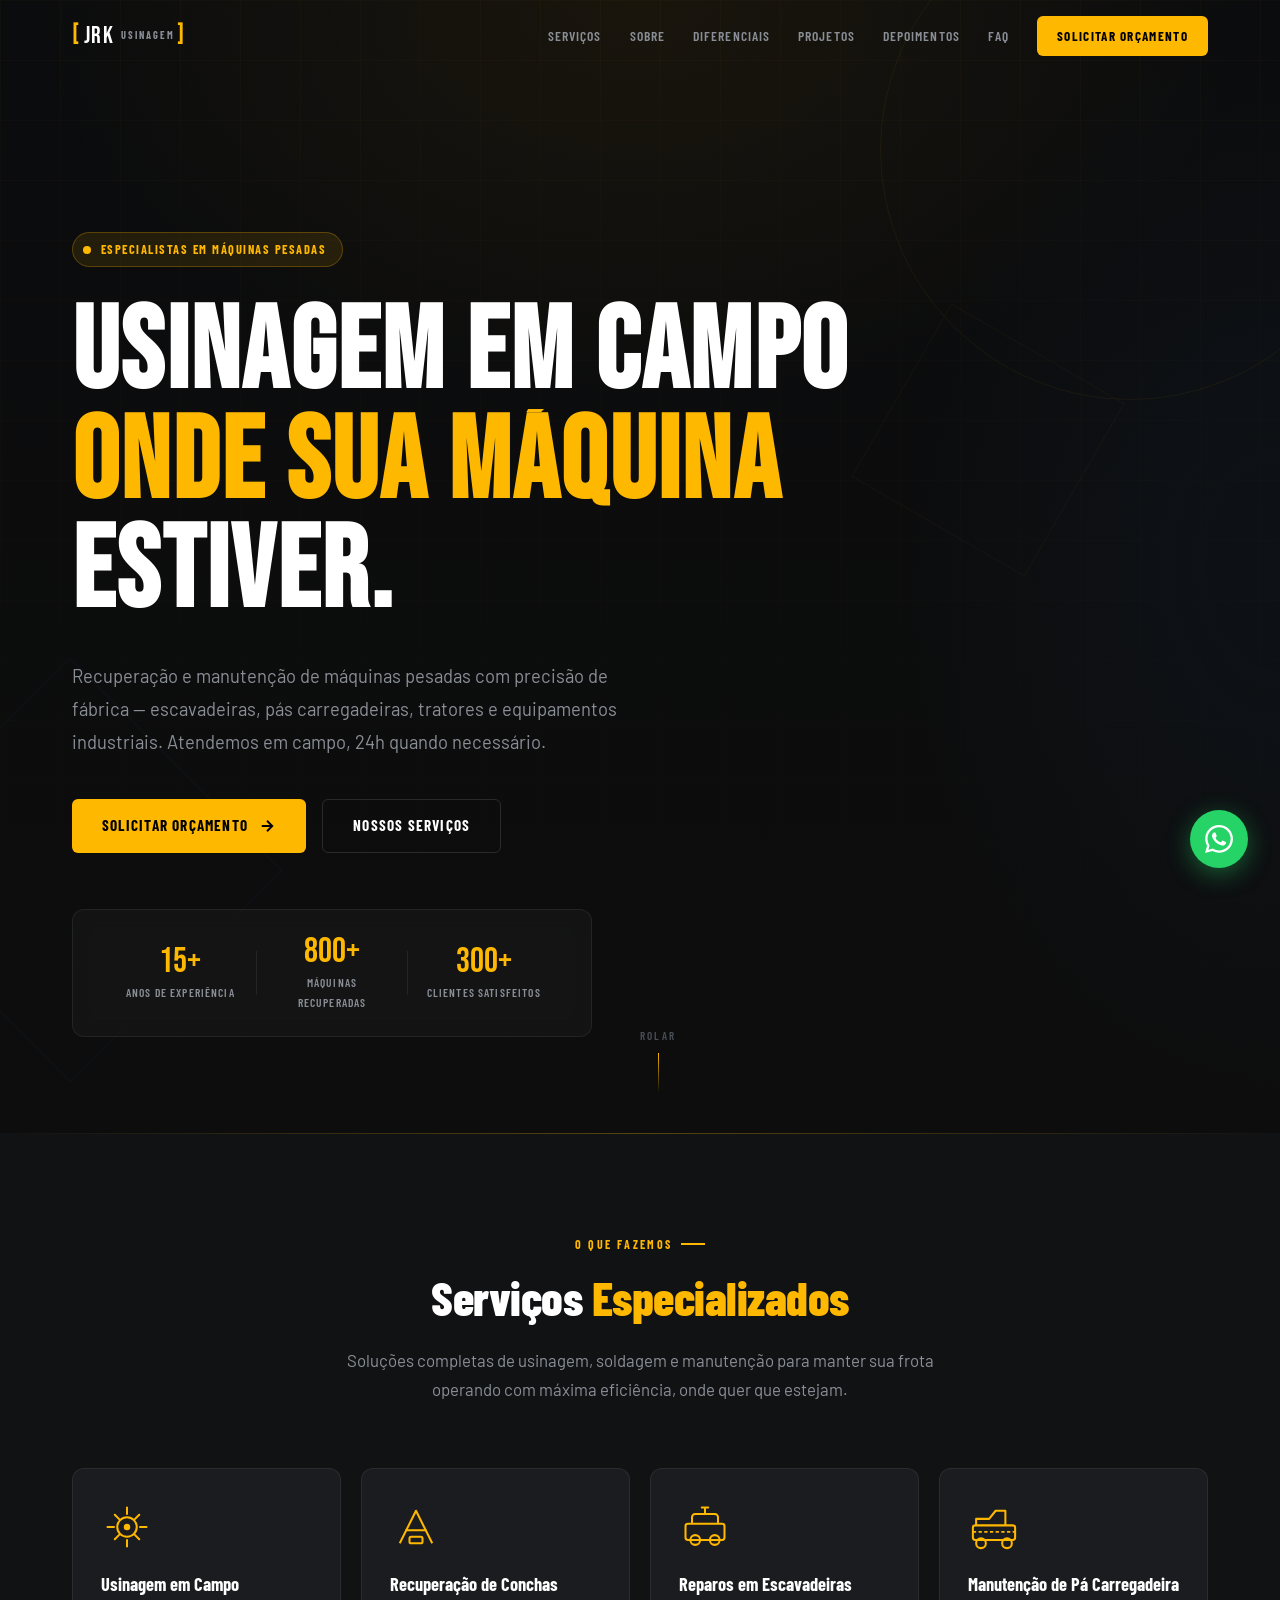
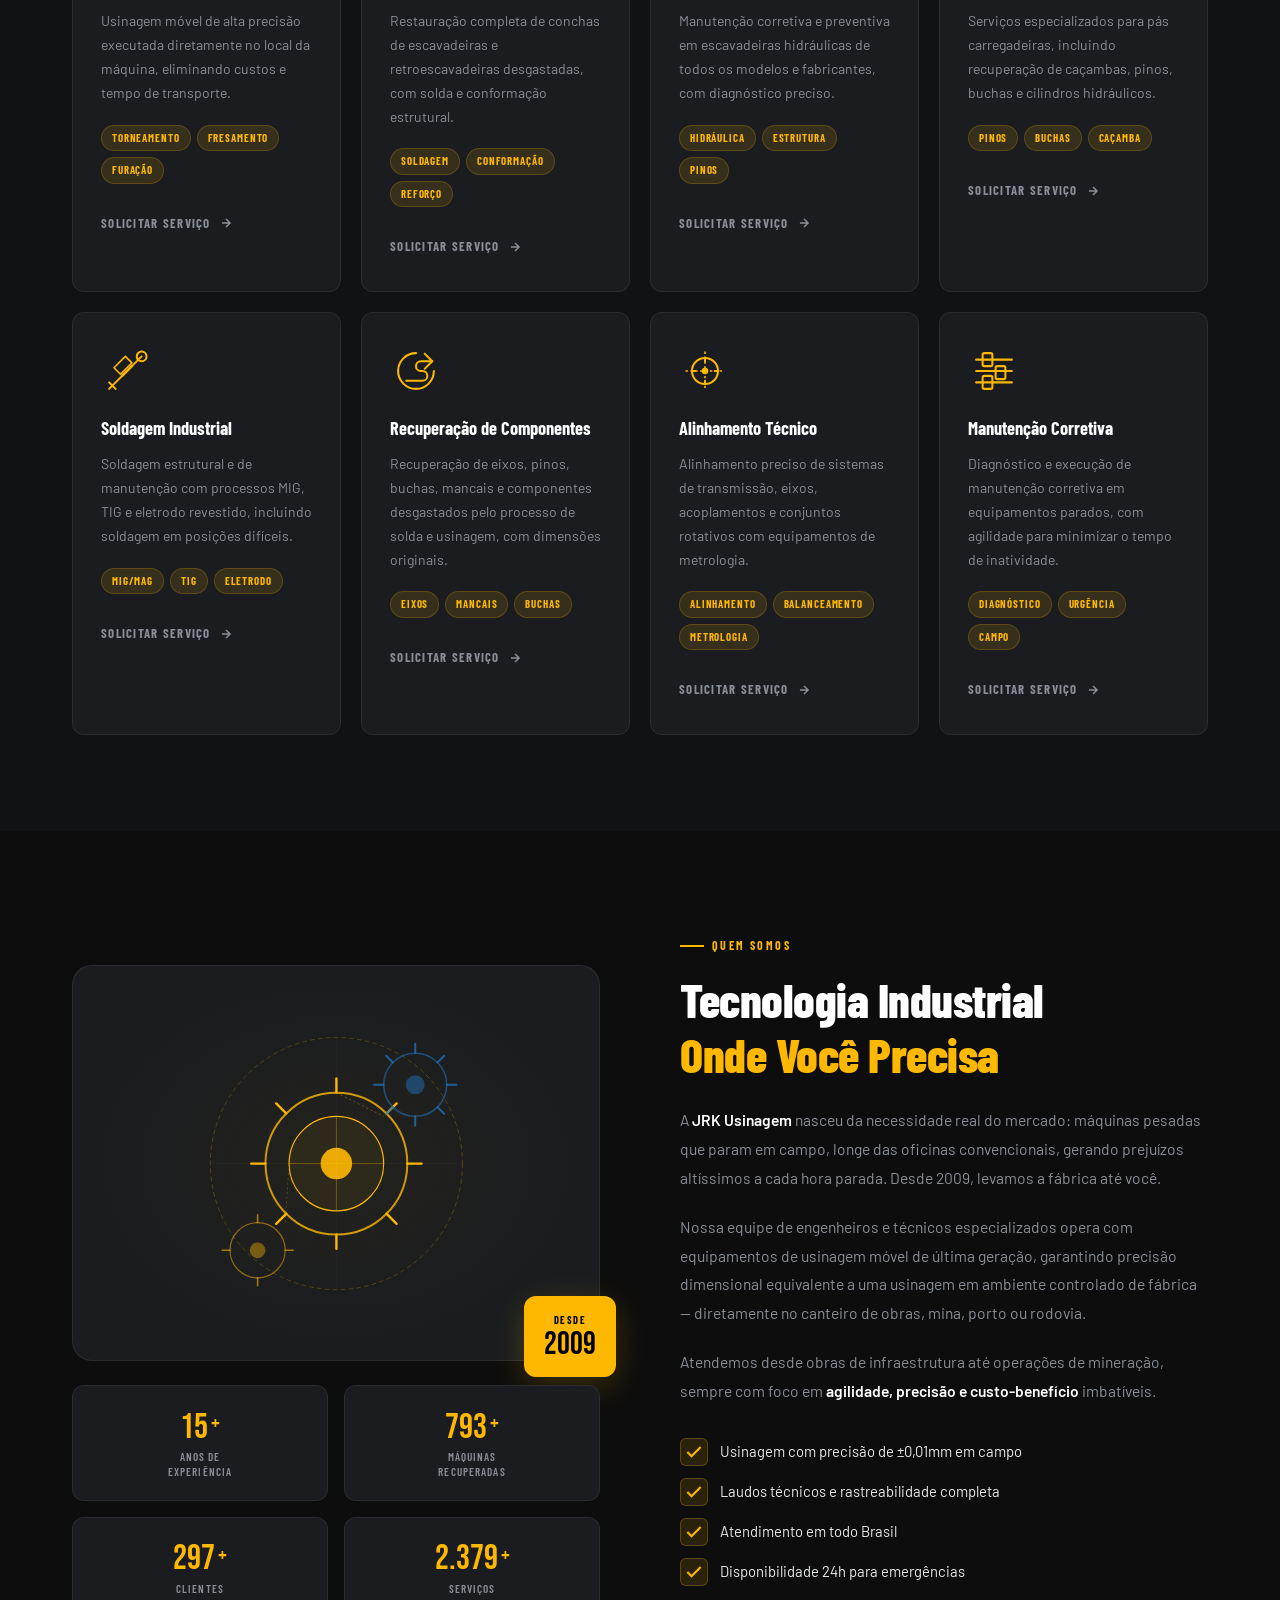
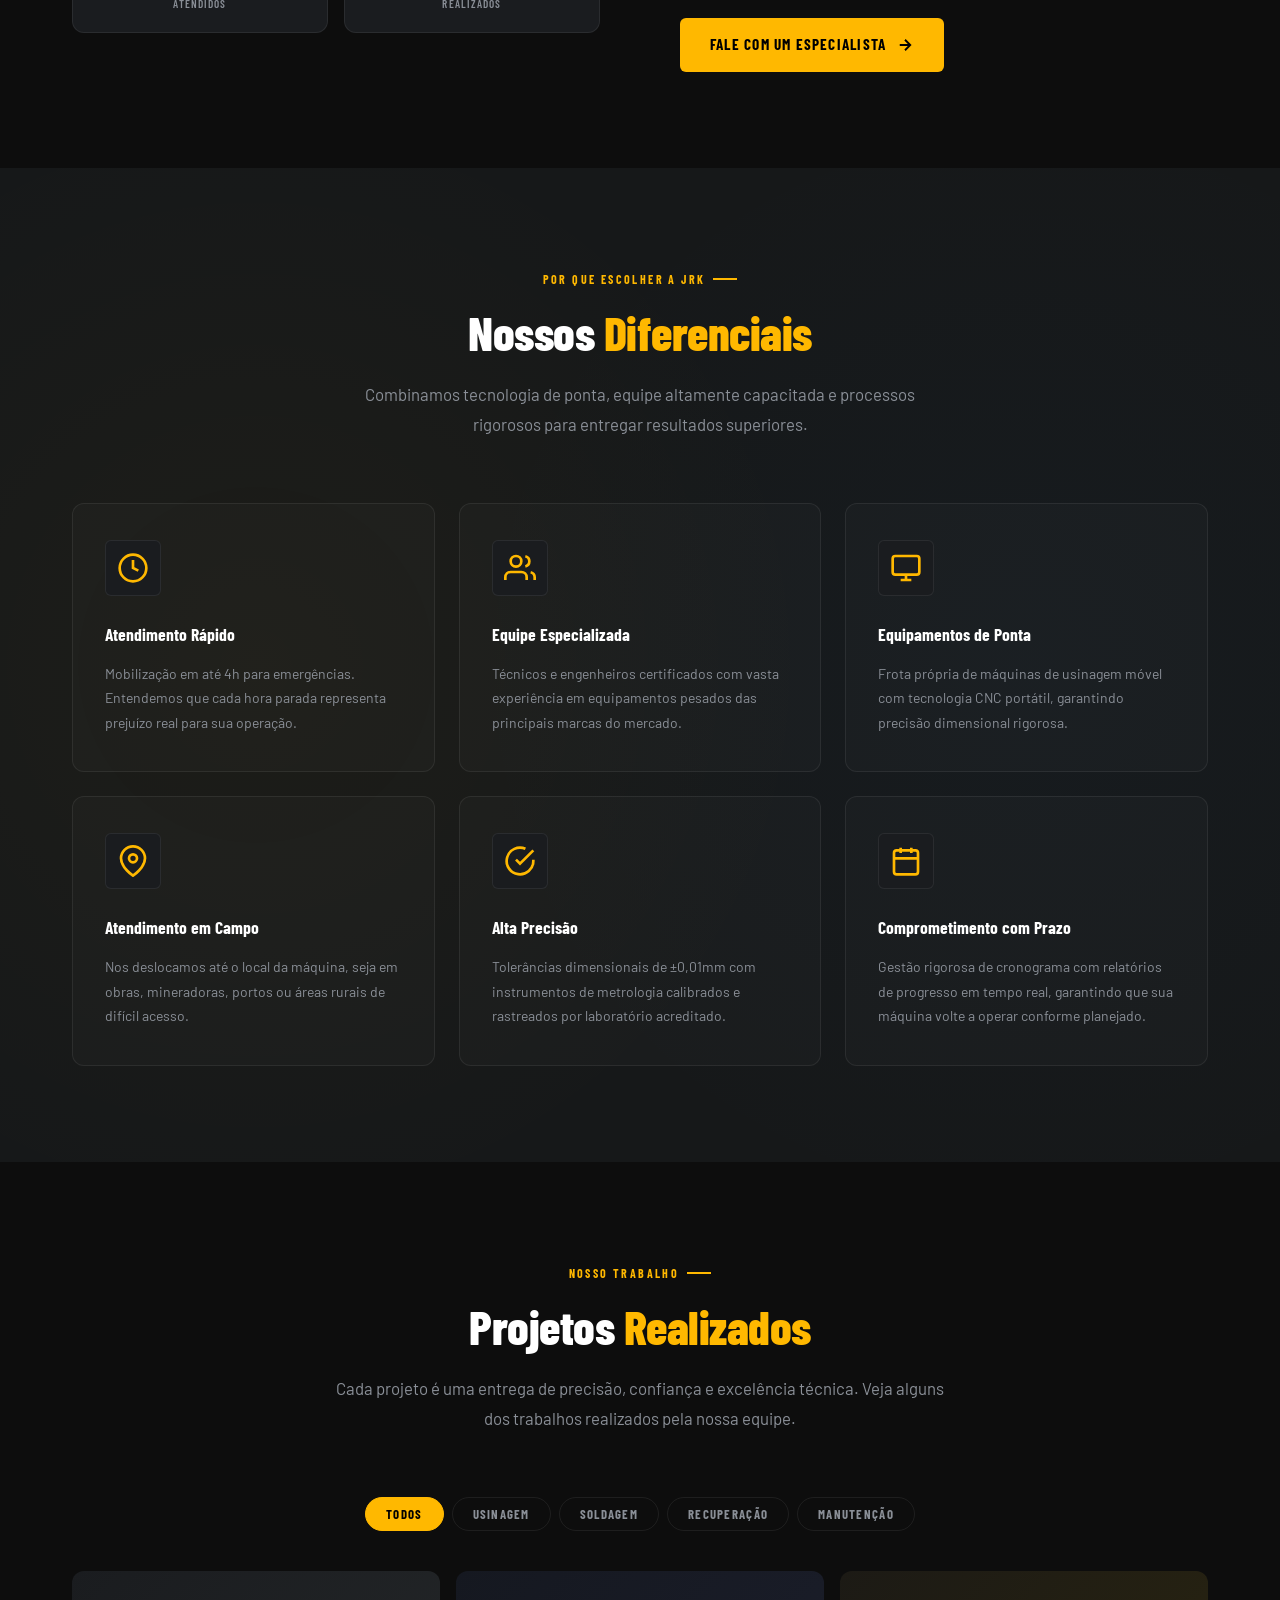
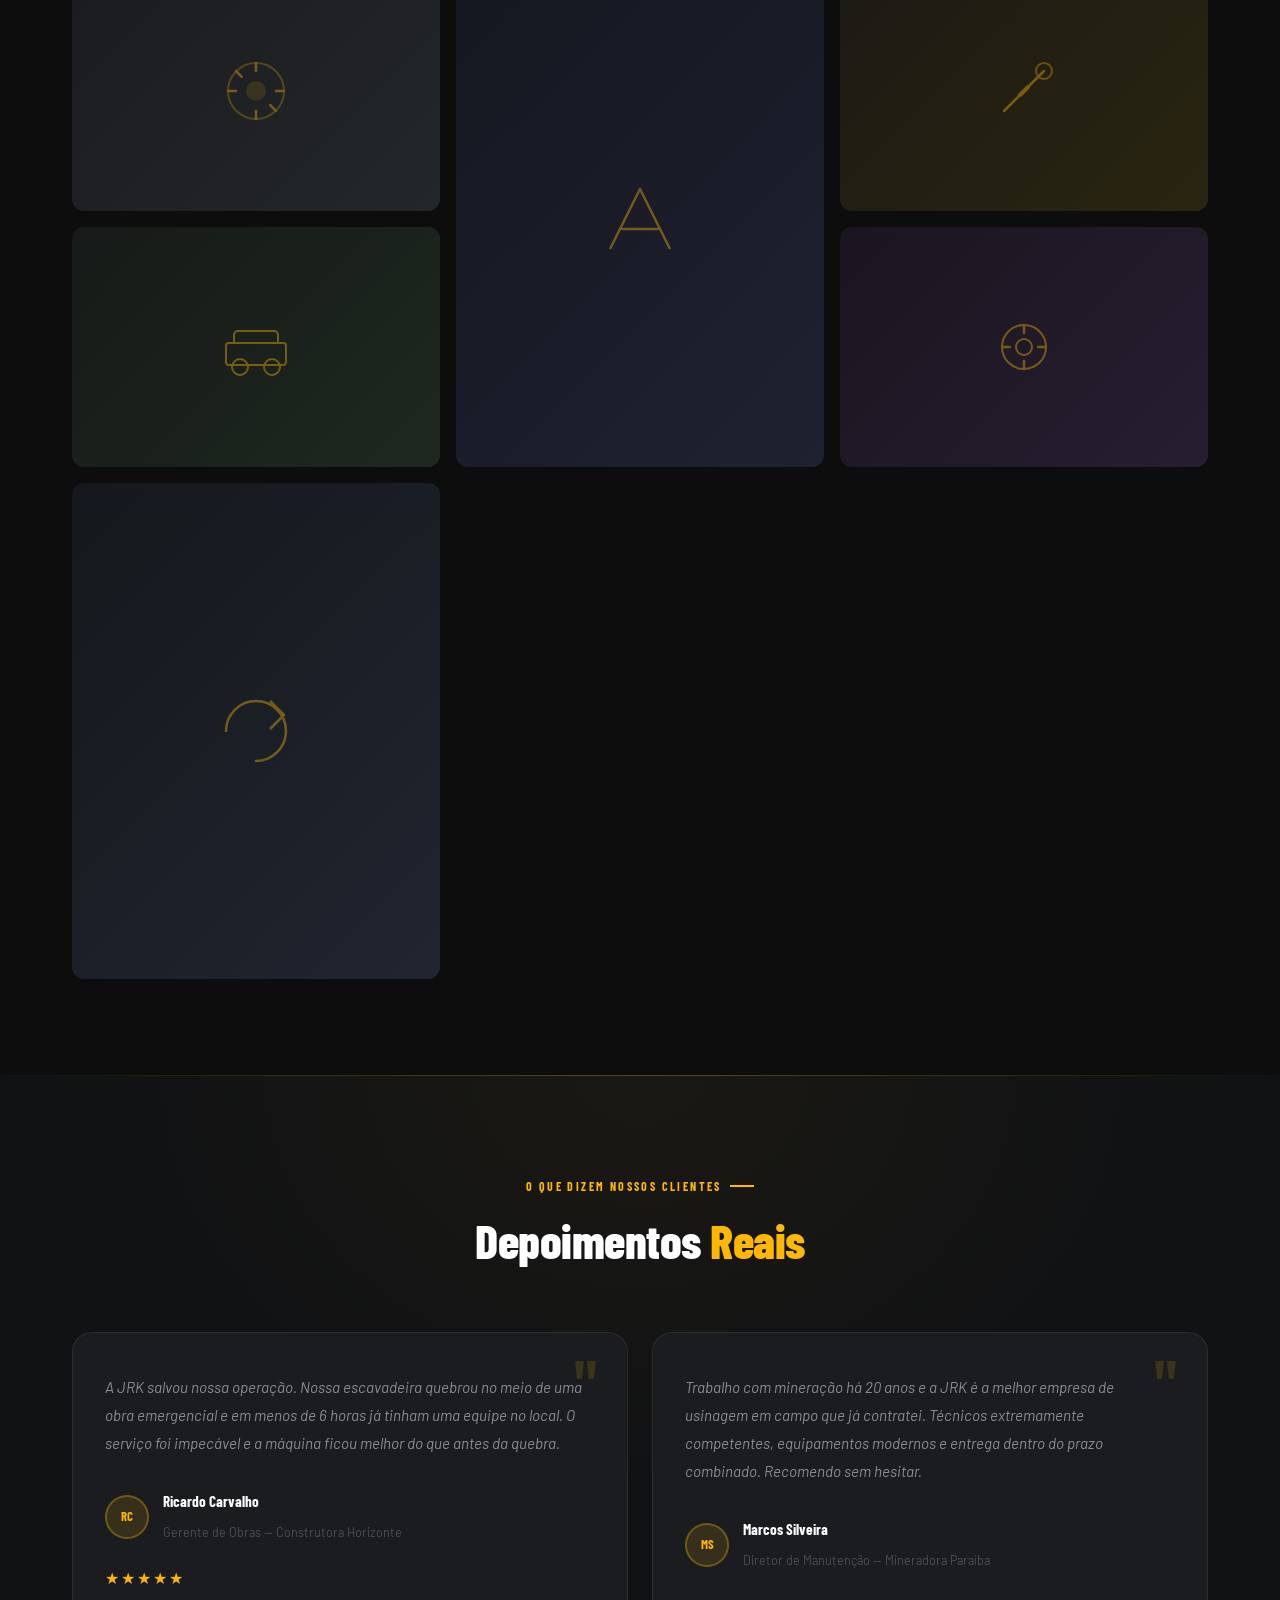
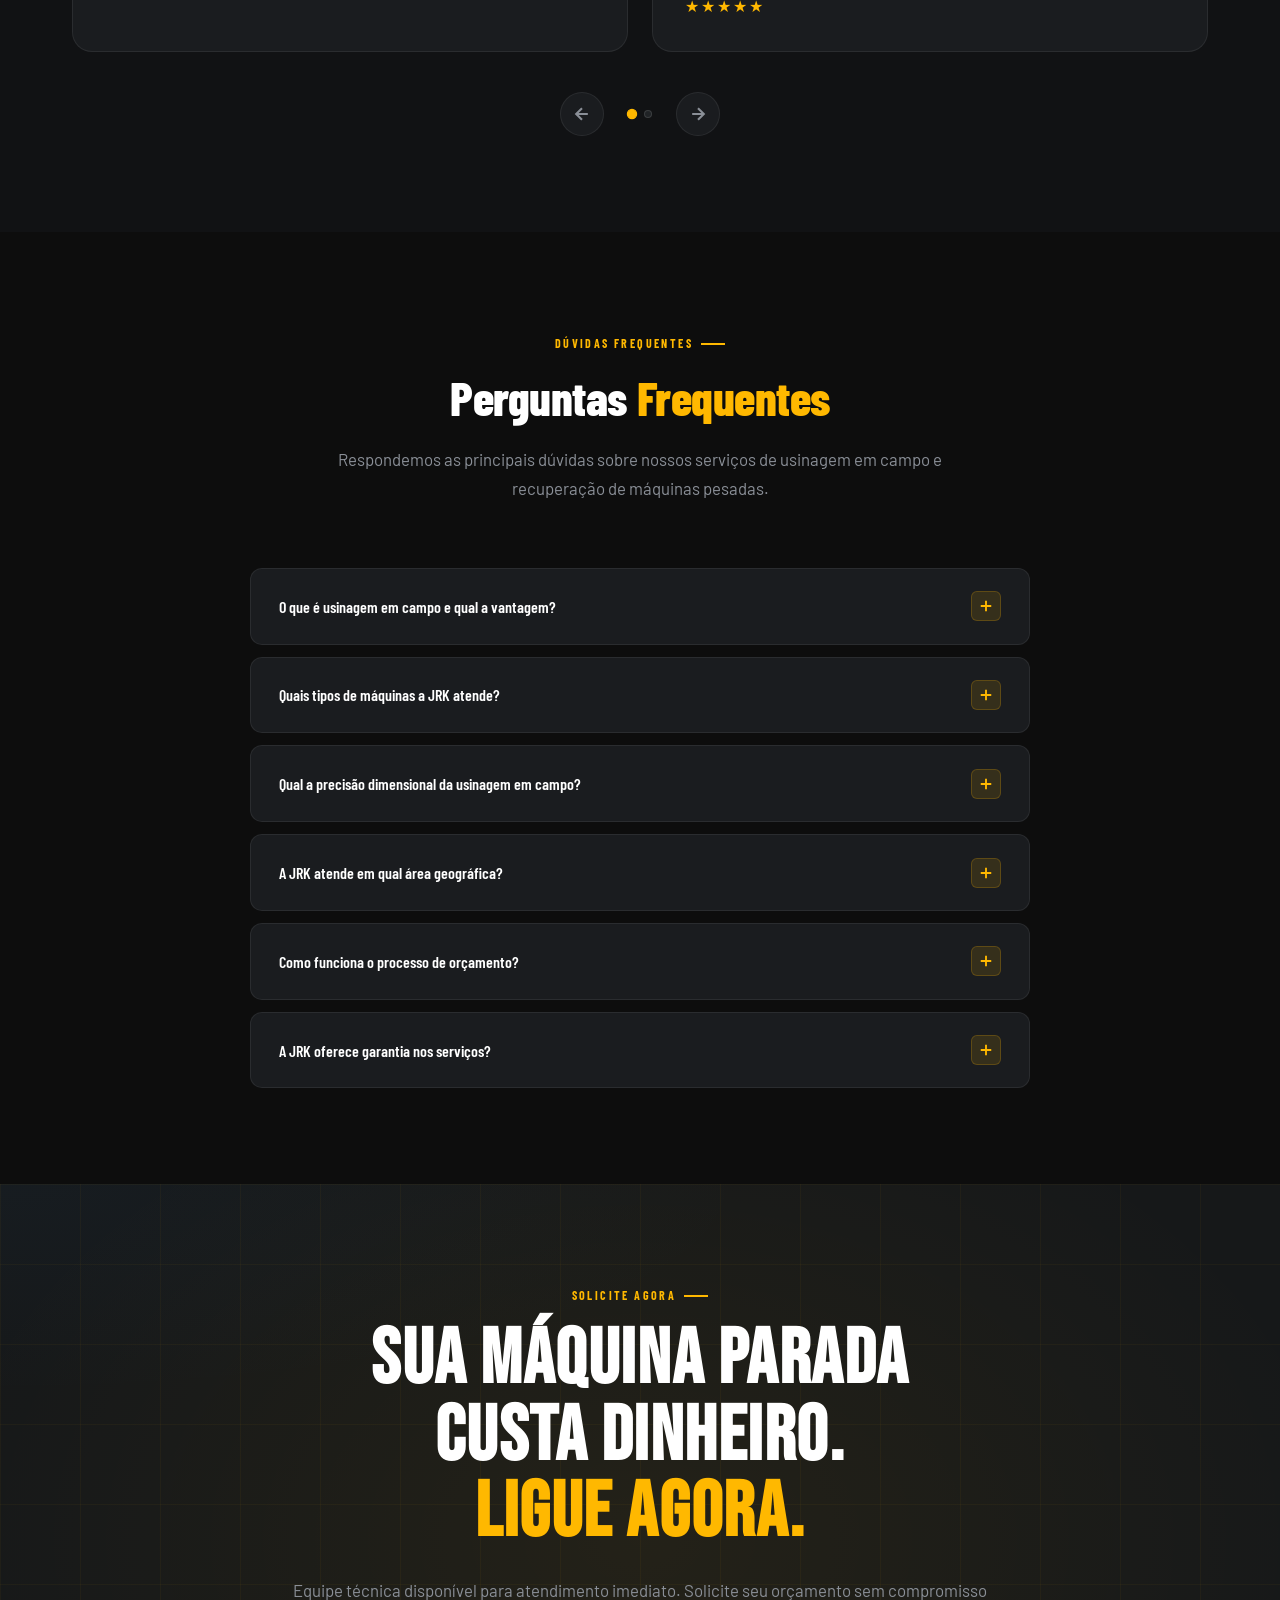
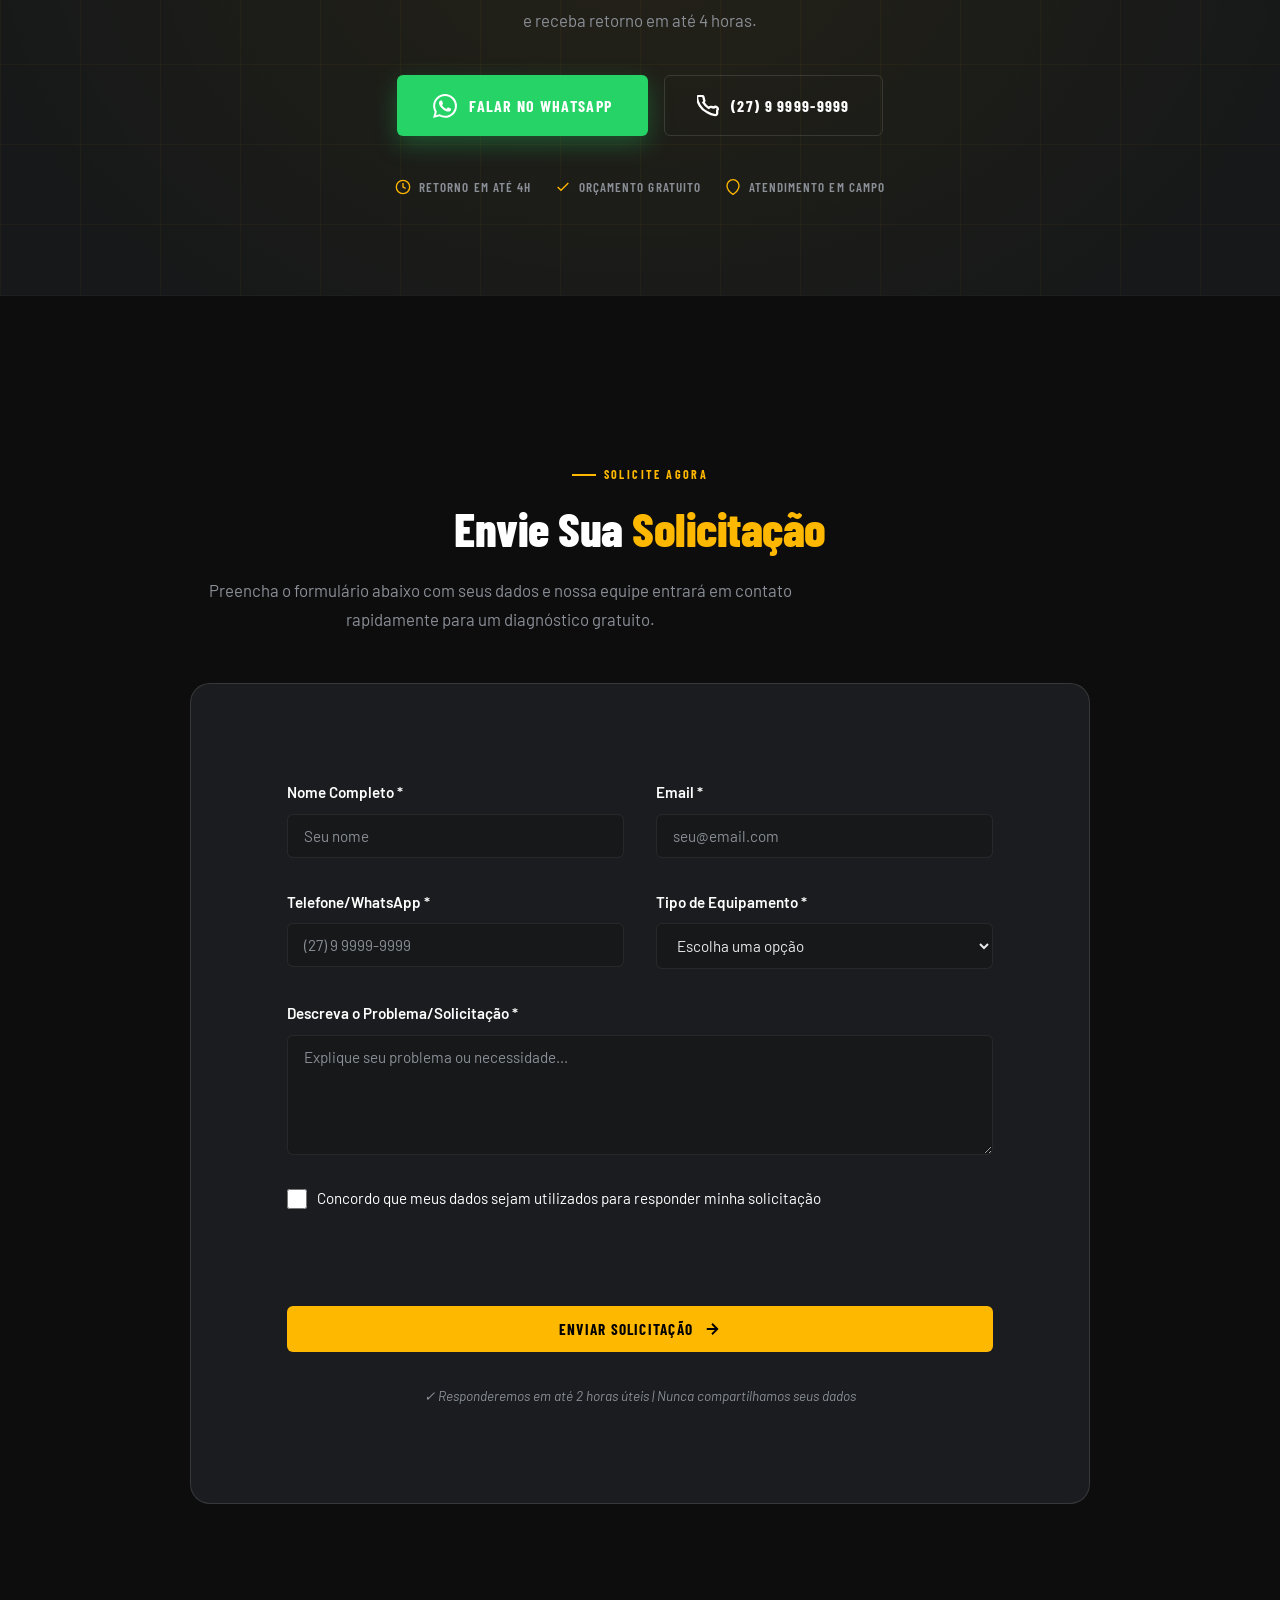
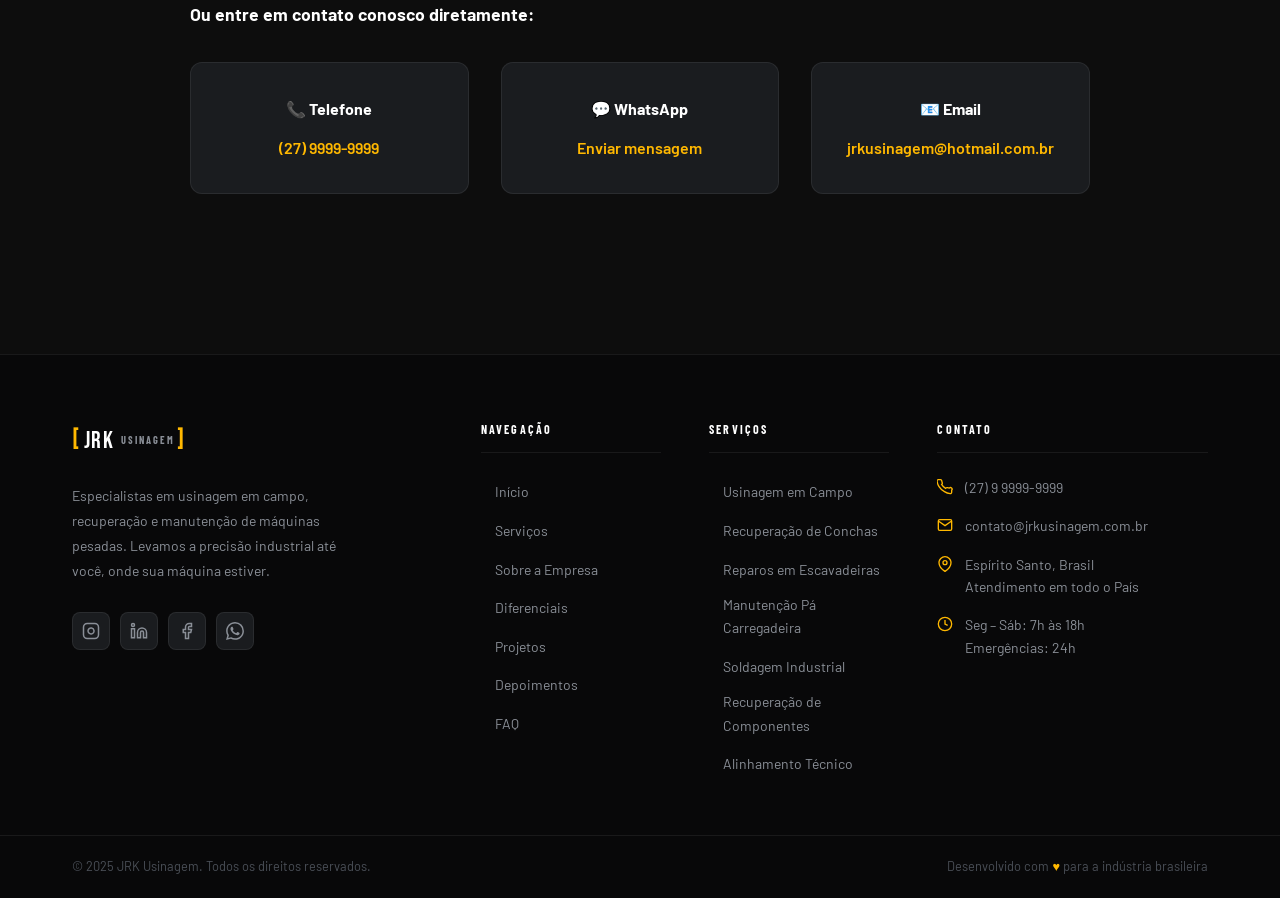
<file: index.html>
<!doctype html>
<html lang="pt-BR">
  <head>
    <meta charset="UTF-8" />
    <meta name="viewport" content="width=device-width, initial-scale=1.0" />
    <meta
      name="description"
      content="JRK Usinagem — Especialistas em usinagem em campo, manutenção e recuperação de máquinas pesadas. Atendimento técnico de alta precisão onde sua máquina estiver."
    />
    <meta
      name="keywords"
      content="usinagem em campo, recuperação de máquinas pesadas, manutenção escavadeira, soldagem industrial, pá carregadeira, usinagem móvel"
    />
    <title>
      JRK Usinagem - Usinagem em Campo & Recuperação de Máquinas Pesadas
    </title>
    <meta
      name="description"
      content="JRK Usinagem — Especialistas em usinagem em campo, manutenção e recuperação de máquinas pesadas. Atendimento técnico de alta precisão onde sua máquina estiver."
    />
    <meta
      name="keywords"
      content="usinagem em campo, recuperação de máquinas pesadas, manutenção escavadeira, soldagem industrial, pá carregadeira, usinagem móvel"
    />
    <meta name="theme-color" content="#FFB800" />
    <meta name="author" content="JRK Usinagem" />

    <!-- Open Graph para compartilhamento social -->
    <meta
      property="og:title"
      content="JRK Usinagem - Usinagem em Campo & Recuperação de Máquinas Pesadas"
    />
    <meta
      property="og:description"
      content="Especialistas em usinagem em campo com precisão de fábrica. 15+ anos de experiência, 800+ máquinas recuperadas."
    />
    <meta property="og:type" content="website" />
    <meta property="og:url" content="https://jrkusinagem.com.br" />
    <meta
      property="og:image"
      content="https://jrkusinagem.com.br/og-image.png"
    />
    <meta name="twitter:card" content="summary_large_image" />
    <meta name="twitter:title" content="JRK Usinagem" />
    <meta
      name="twitter:description"
      content="Usinagem em campo com precisão de fábrica. Atendemos em campo, 24h quando necessário."
    />
    <meta
      name="twitter:image"
      content="https://jrkusinagem.com.br/og-image.png"
    />

    <!-- Google Analytics 4 -->
    <script
      async
      src="https://www.googletagmanager.com/gtag/js?id=G-XXXXXXXXXX"
    ></script>
    <script>
      window.dataLayer = window.dataLayer || [];
      function gtag() {
        dataLayer.push(arguments);
      }
      gtag("consent", "default", {
        analytics_storage: "denied",
      });
      gtag("js", new Date());
      gtag("config", "G-XXXXXXXXXX", {
        page_path: window.location.pathname,
        anonymize_ip: true,
      });
    </script>

    <!-- Google reCAPTCHA v3 -->
    <script src="https://www.google.com/recaptcha/api.js?render=6LeIxAcTAAAAAJcZVRqyHh71UMIEGNQ_MXjiZKhI"></script>

    <link rel="stylesheet" href="style.css" />

    <link rel="preconnect" href="https://fonts.googleapis.com" />
    <link rel="preconnect" href="https://fonts.gstatic.com" crossorigin />
    <link
      href="https://fonts.googleapis.com/css2?family=Bebas+Neue&family=Barlow:ital,wght@0,300;0,400;0,500;0,600;0,700;0,800;1,400&family=Barlow+Condensed:wght@400;500;600;700;800&display=swap"
      rel="stylesheet"
    />

    <!-- Schema.json para SEO -->
    <script type="application/ld+json">
      {
        "@context": "https://schema.org",
        "@type": "LocalBusiness",
        "name": "JRK Usinagem",
        "image": "https://jrkusinagem.com.br/logo.png",
        "description": "Especialistas em usinagem em campo, manutenção e recuperação de máquinas pesadas",
        "url": "https://jrkusinagem.com.br",
        "telephone": "+55 (27) 99999-9999",
        "email": "contato@jrkusinagem.com.br",
        "areaServed": {
          "@type": "Country",
          "name": "BR"
        },
        "priceRange": "$$$",
        "openingHoursSpecification": [
          {
            "@type": "OpeningHoursSpecification",
            "dayOfWeek": [
              "Monday",
              "Tuesday",
              "Wednesday",
              "Thursday",
              "Friday"
            ],
            "opens": "07:00",
            "closes": "18:00"
          }
        ],
        "aggregateRating": {
          "@type": "AggregateRating",
          "ratingValue": "4.9",
          "reviewCount": "73"
        }
      }
    </script>
  </head>
  <body>
    <header class="navbar" id="navbar">
      <div class="nav-container">
        <a href="#home" class="nav-logo">
          <span class="logo-bracket">[</span>
          <span class="logo-text">JRK</span>
          <span class="logo-sub">USINAGEM</span>
          <span class="logo-bracket">]</span>
        </a>

        <nav class="nav-links" id="navLinks">
          <a href="#servicos" class="nav-link">Serviços</a>
          <a href="#sobre" class="nav-link">Sobre</a>
          <a href="#diferenciais" class="nav-link">Diferenciais</a>
          <a href="#projetos" class="nav-link">Projetos</a>
          <a href="#depoimentos" class="nav-link">Depoimentos</a>
          <a href="#faq" class="nav-link">FAQ</a>
          <a href="#contato" class="nav-btn">Solicitar Orçamento</a>
        </nav>

        <button class="hamburger" id="hamburger" aria-label="Menu">
          <span></span><span></span><span></span>
        </button>
      </div>
    </header>

    <section class="hero" id="home">
      <div class="hero-bg">
        <div class="hero-grid"></div>
        <div class="hero-overlay"></div>
      </div>

      <div class="hero-geo geo-1"></div>
      <div class="hero-geo geo-2"></div>
      <div class="hero-geo geo-3"></div>

      <div class="hero-content" id="heroContent">
        <div class="hero-badge">
          <span class="badge-dot"></span>
          Especialistas em Máquinas Pesadas
        </div>

        <h1 class="hero-title">
          <span class="title-line">Usinagem em Campo</span>
          <span class="title-line accent-line">Onde Sua Máquina</span>
          <span class="title-line">Estiver.</span>
        </h1>

        <p class="hero-subtitle">
          Recuperação e manutenção de máquinas pesadas com precisão de fábrica —
          escavadeiras, pás carregadeiras, tratores e equipamentos industriais.
          Atendemos em campo, 24h quando necessário.
        </p>

        <div class="hero-ctas">
          <a href="#contato" class="btn-primary">
            <span>Solicitar Orçamento</span>
            <svg
              width="18"
              height="18"
              viewBox="0 0 24 24"
              fill="none"
              stroke="currentColor"
              stroke-width="2.5"
            >
              <path d="M5 12h14M12 5l7 7-7 7" />
            </svg>
          </a>
          <a href="#servicos" class="btn-secondary">
            <span>Nossos Serviços</span>
          </a>
        </div>

        <div class="hero-metrics">
          <div class="metric">
            <span class="metric-num">15+</span>
            <span class="metric-label">Anos de Experiência</span>
          </div>
          <div class="metric-divider"></div>
          <div class="metric">
            <span class="metric-num">800+</span>
            <span class="metric-label">Máquinas Recuperadas</span>
          </div>
          <div class="metric-divider"></div>
          <div class="metric">
            <span class="metric-num">300+</span>
            <span class="metric-label">Clientes Satisfeitos</span>
          </div>
        </div>
      </div>

      <div class="scroll-indicator">
        <span>Rolar</span>
        <div class="scroll-line"></div>
      </div>
    </section>

    <section class="services" id="servicos">
      <div class="container">
        <div class="section-header reveal">
          <span class="section-tag">O Que Fazemos</span>
          <h2 class="section-title">
            Serviços <span class="accent">Especializados</span>
          </h2>
          <p class="section-desc">
            Soluções completas de usinagem, soldagem e manutenção para manter
            sua frota operando com máxima eficiência, onde quer que estejam.
          </p>
        </div>

        <div class="services-grid">
          <div class="service-card reveal" data-delay="0">
            <div class="card-accent-line"></div>
            <div class="card-icon">
              <svg
                viewBox="0 0 64 64"
                fill="none"
                xmlns="http://www.w3.org/2000/svg"
              >
                <circle
                  cx="32"
                  cy="32"
                  r="12"
                  stroke="currentColor"
                  stroke-width="2.5"
                />
                <path
                  d="M32 8v8M32 48v8M8 32h8M48 32h8"
                  stroke="currentColor"
                  stroke-width="2.5"
                  stroke-linecap="round"
                />
                <path
                  d="M16.97 16.97l5.66 5.66M41.37 41.37l5.66 5.66M16.97 47.03l5.66-5.66M41.37 22.63l5.66-5.66"
                  stroke="currentColor"
                  stroke-width="2.5"
                  stroke-linecap="round"
                />
                <circle cx="32" cy="32" r="4" fill="currentColor" />
              </svg>
            </div>
            <h3 class="card-title">Usinagem em Campo</h3>
            <p class="card-desc">
              Usinagem móvel de alta precisão executada diretamente no local da
              máquina, eliminando custos e tempo de transporte.
            </p>
            <div class="card-tags">
              <span>Torneamento</span><span>Fresamento</span
              ><span>Furação</span>
            </div>
            <a href="#contato" class="card-link">
              Solicitar serviço
              <svg
                width="14"
                height="14"
                viewBox="0 0 24 24"
                fill="none"
                stroke="currentColor"
                stroke-width="2.5"
              >
                <path d="M5 12h14M12 5l7 7-7 7" />
              </svg>
            </a>
          </div>

          <div class="service-card reveal" data-delay="80">
            <div class="card-accent-line"></div>
            <div class="card-icon">
              <svg
                viewBox="0 0 64 64"
                fill="none"
                xmlns="http://www.w3.org/2000/svg"
              >
                <path
                  d="M12 52L32 12l20 40"
                  stroke="currentColor"
                  stroke-width="2.5"
                  stroke-linejoin="round"
                />
                <path
                  d="M20 36h24"
                  stroke="currentColor"
                  stroke-width="2.5"
                  stroke-linecap="round"
                />
                <rect
                  x="24"
                  y="44"
                  width="16"
                  height="8"
                  rx="2"
                  stroke="currentColor"
                  stroke-width="2.5"
                />
              </svg>
            </div>
            <h3 class="card-title">Recuperação de Conchas</h3>
            <p class="card-desc">
              Restauração completa de conchas de escavadeiras e
              retroescavadeiras desgastadas, com solda e conformação estrutural.
            </p>
            <div class="card-tags">
              <span>Soldagem</span><span>Conformação</span><span>Reforço</span>
            </div>
            <a href="#contato" class="card-link">
              Solicitar serviço
              <svg
                width="14"
                height="14"
                viewBox="0 0 24 24"
                fill="none"
                stroke="currentColor"
                stroke-width="2.5"
              >
                <path d="M5 12h14M12 5l7 7-7 7" />
              </svg>
            </a>
          </div>

          <div class="service-card reveal" data-delay="160">
            <div class="card-accent-line"></div>
            <div class="card-icon">
              <svg
                viewBox="0 0 64 64"
                fill="none"
                xmlns="http://www.w3.org/2000/svg"
              >
                <rect
                  x="8"
                  y="28"
                  width="48"
                  height="20"
                  rx="3"
                  stroke="currentColor"
                  stroke-width="2.5"
                />
                <path
                  d="M16 28V20a4 4 0 014-4h24a4 4 0 014 4v8"
                  stroke="currentColor"
                  stroke-width="2.5"
                />
                <circle
                  cx="20"
                  cy="48"
                  r="6"
                  stroke="currentColor"
                  stroke-width="2.5"
                />
                <circle
                  cx="44"
                  cy="48"
                  r="6"
                  stroke="currentColor"
                  stroke-width="2.5"
                />
                <path
                  d="M26 48h12"
                  stroke="currentColor"
                  stroke-width="2.5"
                  stroke-linecap="round"
                />
                <path
                  d="M32 16v-8M28 8h8"
                  stroke="currentColor"
                  stroke-width="2.5"
                  stroke-linecap="round"
                />
              </svg>
            </div>
            <h3 class="card-title">Reparos em Escavadeiras</h3>
            <p class="card-desc">
              Manutenção corretiva e preventiva em escavadeiras hidráulicas de
              todos os modelos e fabricantes, com diagnóstico preciso.
            </p>
            <div class="card-tags">
              <span>Hidráulica</span><span>Estrutura</span><span>Pinos</span>
            </div>
            <a href="#contato" class="card-link">
              Solicitar serviço
              <svg
                width="14"
                height="14"
                viewBox="0 0 24 24"
                fill="none"
                stroke="currentColor"
                stroke-width="2.5"
              >
                <path d="M5 12h14M12 5l7 7-7 7" />
              </svg>
            </a>
          </div>

          <div class="service-card reveal" data-delay="0">
            <div class="card-accent-line"></div>
            <div class="card-icon">
              <svg
                viewBox="0 0 64 64"
                fill="none"
                xmlns="http://www.w3.org/2000/svg"
              >
                <rect
                  x="6"
                  y="30"
                  width="52"
                  height="18"
                  rx="3"
                  stroke="currentColor"
                  stroke-width="2.5"
                />
                <path
                  d="M6 38h52"
                  stroke="currentColor"
                  stroke-width="2"
                  stroke-dasharray="4 3"
                />
                <circle
                  cx="16"
                  cy="52"
                  r="6"
                  stroke="currentColor"
                  stroke-width="2.5"
                />
                <circle
                  cx="48"
                  cy="52"
                  r="6"
                  stroke="currentColor"
                  stroke-width="2.5"
                />
                <path
                  d="M10 30V22h16l8-10h12v18"
                  stroke="currentColor"
                  stroke-width="2.5"
                  stroke-linejoin="round"
                />
              </svg>
            </div>
            <h3 class="card-title">Manutenção de Pá Carregadeira</h3>
            <p class="card-desc">
              Serviços especializados para pás carregadeiras, incluindo
              recuperação de caçambas, pinos, buchas e cilindros hidráulicos.
            </p>
            <div class="card-tags">
              <span>Pinos</span><span>Buchas</span><span>Caçamba</span>
            </div>
            <a href="#contato" class="card-link">
              Solicitar serviço
              <svg
                width="14"
                height="14"
                viewBox="0 0 24 24"
                fill="none"
                stroke="currentColor"
                stroke-width="2.5"
              >
                <path d="M5 12h14M12 5l7 7-7 7" />
              </svg>
            </a>
          </div>

          <div class="service-card reveal" data-delay="80">
            <div class="card-accent-line"></div>
            <div class="card-icon">
              <svg
                viewBox="0 0 64 64"
                fill="none"
                xmlns="http://www.w3.org/2000/svg"
              >
                <path
                  d="M14 50L50 14"
                  stroke="currentColor"
                  stroke-width="2.5"
                  stroke-linecap="round"
                />
                <circle
                  cx="50"
                  cy="14"
                  r="6"
                  stroke="currentColor"
                  stroke-width="2.5"
                />
                <path
                  d="M14 50l-4 4"
                  stroke="currentColor"
                  stroke-width="2.5"
                  stroke-linecap="round"
                />
                <path
                  d="M38 26L26 38"
                  stroke="currentColor"
                  stroke-width="3"
                  stroke-linecap="round"
                />
                <path
                  d="M30 14l8 8-14 14-8-8z"
                  stroke="currentColor"
                  stroke-width="2"
                  stroke-linejoin="round"
                />
                <path
                  d="M10 46l8 8"
                  stroke="currentColor"
                  stroke-width="2.5"
                  stroke-linecap="round"
                />
              </svg>
            </div>
            <h3 class="card-title">Soldagem Industrial</h3>
            <p class="card-desc">
              Soldagem estrutural e de manutenção com processos MIG, TIG e
              eletrodo revestido, incluindo soldagem em posições difíceis.
            </p>
            <div class="card-tags">
              <span>MIG/MAG</span><span>TIG</span><span>Eletrodo</span>
            </div>
            <a href="#contato" class="card-link">
              Solicitar serviço
              <svg
                width="14"
                height="14"
                viewBox="0 0 24 24"
                fill="none"
                stroke="currentColor"
                stroke-width="2.5"
              >
                <path d="M5 12h14M12 5l7 7-7 7" />
              </svg>
            </a>
          </div>

          <div class="service-card reveal" data-delay="160">
            <div class="card-accent-line"></div>
            <div class="card-icon">
              <svg
                viewBox="0 0 64 64"
                fill="none"
                xmlns="http://www.w3.org/2000/svg"
              >
                <path
                  d="M32 10C19.85 10 10 19.85 10 32s9.85 22 22 22 22-9.85 22-22"
                  stroke="currentColor"
                  stroke-width="2.5"
                  stroke-linecap="round"
                />
                <path
                  d="M42 10l10 10-10 10"
                  stroke="currentColor"
                  stroke-width="2.5"
                  stroke-linejoin="round"
                />
                <path
                  d="M52 20H38a6 6 0 000 12h2a6 6 0 010 12H20"
                  stroke="currentColor"
                  stroke-width="2.5"
                  stroke-linecap="round"
                />
              </svg>
            </div>
            <h3 class="card-title">Recuperação de Componentes</h3>
            <p class="card-desc">
              Recuperação de eixos, pinos, buchas, mancais e componentes
              desgastados pelo processo de solda e usinagem, com dimensões
              originais.
            </p>
            <div class="card-tags">
              <span>Eixos</span><span>Mancais</span><span>Buchas</span>
            </div>
            <a href="#contato" class="card-link">
              Solicitar serviço
              <svg
                width="14"
                height="14"
                viewBox="0 0 24 24"
                fill="none"
                stroke="currentColor"
                stroke-width="2.5"
              >
                <path d="M5 12h14M12 5l7 7-7 7" />
              </svg>
            </a>
          </div>

          <div class="service-card reveal" data-delay="0">
            <div class="card-accent-line"></div>
            <div class="card-icon">
              <svg
                viewBox="0 0 64 64"
                fill="none"
                xmlns="http://www.w3.org/2000/svg"
              >
                <path
                  d="M32 8v48M8 32h48"
                  stroke="currentColor"
                  stroke-width="2"
                  stroke-dasharray="3 3"
                />
                <circle
                  cx="32"
                  cy="32"
                  r="16"
                  stroke="currentColor"
                  stroke-width="2.5"
                />
                <circle cx="32" cy="32" r="4" fill="currentColor" />
                <path
                  d="M32 16v4M32 44v4M16 32h4M44 32h4"
                  stroke="currentColor"
                  stroke-width="2.5"
                  stroke-linecap="round"
                />
              </svg>
            </div>
            <h3 class="card-title">Alinhamento Técnico</h3>
            <p class="card-desc">
              Alinhamento preciso de sistemas de transmissão, eixos,
              acoplamentos e conjuntos rotativos com equipamentos de metrologia.
            </p>
            <div class="card-tags">
              <span>Alinhamento</span><span>Balanceamento</span
              ><span>Metrologia</span>
            </div>
            <a href="#contato" class="card-link">
              Solicitar serviço
              <svg
                width="14"
                height="14"
                viewBox="0 0 24 24"
                fill="none"
                stroke="currentColor"
                stroke-width="2.5"
              >
                <path d="M5 12h14M12 5l7 7-7 7" />
              </svg>
            </a>
          </div>

          <div class="service-card reveal" data-delay="80">
            <div class="card-accent-line"></div>
            <div class="card-icon">
              <svg
                viewBox="0 0 64 64"
                fill="none"
                xmlns="http://www.w3.org/2000/svg"
              >
                <path
                  d="M10 18h44M10 32h44M10 46h44"
                  stroke="currentColor"
                  stroke-width="2.5"
                  stroke-linecap="round"
                />
                <rect
                  x="18"
                  y="10"
                  width="12"
                  height="16"
                  rx="2"
                  stroke="currentColor"
                  stroke-width="2.5"
                />
                <rect
                  x="34"
                  y="26"
                  width="12"
                  height="16"
                  rx="2"
                  stroke="currentColor"
                  stroke-width="2.5"
                />
                <rect
                  x="18"
                  y="38"
                  width="12"
                  height="16"
                  rx="2"
                  stroke="currentColor"
                  stroke-width="2.5"
                />
              </svg>
            </div>
            <h3 class="card-title">Manutenção Corretiva</h3>
            <p class="card-desc">
              Diagnóstico e execução de manutenção corretiva em equipamentos
              parados, com agilidade para minimizar o tempo de inatividade.
            </p>
            <div class="card-tags">
              <span>Diagnóstico</span><span>Urgência</span><span>Campo</span>
            </div>
            <a href="#contato" class="card-link">
              Solicitar serviço
              <svg
                width="14"
                height="14"
                viewBox="0 0 24 24"
                fill="none"
                stroke="currentColor"
                stroke-width="2.5"
              >
                <path d="M5 12h14M12 5l7 7-7 7" />
              </svg>
            </a>
          </div>
        </div>
      </div>
    </section>

    <section class="about" id="sobre">
      <div class="container">
        <div class="about-grid">
          <div class="about-visual reveal">
            <div class="about-img-frame">
              <div class="about-img-inner">
                <svg
                  class="about-svg"
                  viewBox="0 0 400 400"
                  xmlns="http://www.w3.org/2000/svg"
                >
                  <circle
                    cx="200"
                    cy="200"
                    r="160"
                    stroke="#FFB800"
                    stroke-width="1"
                    stroke-dasharray="6 4"
                    fill="none"
                    opacity="0.3"
                  />

                  <g transform="translate(200,200)">
                    <circle
                      r="90"
                      stroke="#FFB800"
                      stroke-width="2.5"
                      fill="none"
                      opacity="0.8"
                    />
                    <circle
                      r="60"
                      stroke="#FFB800"
                      stroke-width="1.5"
                      fill="rgba(255,184,0,0.05)"
                    />
                    <circle r="20" fill="#FFB800" opacity="0.9" />

                    <g stroke="#FFB800" stroke-width="3" stroke-linecap="round">
                      <line x1="0" y1="-90" x2="0" y2="-108" />
                      <line x1="0" y1="90" x2="0" y2="108" />
                      <line x1="-90" y1="0" x2="-108" y2="0" />
                      <line x1="90" y1="0" x2="108" y2="0" />
                      <line x1="-63.6" y1="-63.6" x2="-76.4" y2="-76.4" />
                      <line x1="63.6" y1="-63.6" x2="76.4" y2="-76.4" />
                      <line x1="-63.6" y1="63.6" x2="-76.4" y2="76.4" />
                      <line x1="63.6" y1="63.6" x2="76.4" y2="76.4" />
                    </g>

                    <line
                      x1="-60"
                      y1="0"
                      x2="60"
                      y2="0"
                      stroke="#FFB800"
                      stroke-width="1"
                      opacity="0.4"
                    />
                    <line
                      x1="0"
                      y1="-60"
                      x2="0"
                      y2="60"
                      stroke="#FFB800"
                      stroke-width="1"
                      opacity="0.4"
                    />
                  </g>

                  <g transform="translate(300,100)">
                    <circle
                      r="40"
                      stroke="#1E6FBA"
                      stroke-width="2"
                      fill="none"
                      opacity="0.6"
                    />
                    <circle r="12" fill="#1E6FBA" opacity="0.5" />
                    <g
                      stroke="#1E6FBA"
                      stroke-width="2.5"
                      stroke-linecap="round"
                      opacity="0.8"
                    >
                      <line x1="0" y1="-40" x2="0" y2="-52" />
                      <line x1="0" y1="40" x2="0" y2="52" />
                      <line x1="-40" y1="0" x2="-52" y2="0" />
                      <line x1="40" y1="0" x2="52" y2="0" />
                      <line x1="-28.3" y1="-28.3" x2="-36.8" y2="-36.8" />
                      <line x1="28.3" y1="-28.3" x2="36.8" y2="-36.8" />
                      <line x1="-28.3" y1="28.3" x2="-36.8" y2="36.8" />
                      <line x1="28.3" y1="28.3" x2="36.8" y2="36.8" />
                    </g>
                  </g>

                  <g transform="translate(100,310)">
                    <circle
                      r="35"
                      stroke="#FFB800"
                      stroke-width="1.5"
                      fill="none"
                      opacity="0.5"
                    />
                    <circle r="10" fill="#FFB800" opacity="0.4" />
                    <g
                      stroke="#FFB800"
                      stroke-width="2"
                      stroke-linecap="round"
                      opacity="0.6"
                    >
                      <line x1="0" y1="-35" x2="0" y2="-45" />
                      <line x1="0" y1="35" x2="0" y2="45" />
                      <line x1="-35" y1="0" x2="-45" y2="0" />
                      <line x1="35" y1="0" x2="45" y2="0" />
                    </g>
                  </g>

                  <line
                    x1="200"
                    y1="110"
                    x2="260"
                    y2="140"
                    stroke="#FFB800"
                    stroke-width="1"
                    stroke-dasharray="3 3"
                    opacity="0.4"
                  />
                  <line
                    x1="140"
                    y1="200"
                    x2="135"
                    y2="275"
                    stroke="#FFB800"
                    stroke-width="1"
                    stroke-dasharray="3 3"
                    opacity="0.3"
                  />

                  <line
                    x1="40"
                    y1="200"
                    x2="360"
                    y2="200"
                    stroke="#ffffff"
                    stroke-width="0.5"
                    opacity="0.06"
                  />
                  <line
                    x1="200"
                    y1="40"
                    x2="200"
                    y2="360"
                    stroke="#ffffff"
                    stroke-width="0.5"
                    opacity="0.06"
                  />
                </svg>
              </div>
              <div class="about-badge-float">
                <span class="badge-year">Desde</span>
                <span class="badge-num">2009</span>
              </div>
            </div>

            <div class="stats-grid">
              <div class="stat-box">
                <span class="stat-num" data-target="15">0</span>
                <span class="stat-plus">+</span>
                <span class="stat-label">Anos de<br />Experiência</span>
              </div>
              <div class="stat-box">
                <span class="stat-num" data-target="800">0</span>
                <span class="stat-plus">+</span>
                <span class="stat-label">Máquinas<br />Recuperadas</span>
              </div>
              <div class="stat-box">
                <span class="stat-num" data-target="300">0</span>
                <span class="stat-plus">+</span>
                <span class="stat-label">Clientes<br />Atendidos</span>
              </div>
              <div class="stat-box">
                <span class="stat-num" data-target="2400">0</span>
                <span class="stat-plus">+</span>
                <span class="stat-label">Serviços<br />Realizados</span>
              </div>
            </div>
          </div>

          <div class="about-content reveal">
            <span class="section-tag">Quem Somos</span>
            <h2 class="section-title">
              Tecnologia Industrial<br /><span class="accent"
                >Onde Você Precisa</span
              >
            </h2>

            <p class="about-text">
              A <strong>JRK Usinagem</strong> nasceu da necessidade real do
              mercado: máquinas pesadas que param em campo, longe das oficinas
              convencionais, gerando prejuízos altíssimos a cada hora parada.
              Desde 2009, levamos a fábrica até você.
            </p>

            <p class="about-text">
              Nossa equipe de engenheiros e técnicos especializados opera com
              equipamentos de usinagem móvel de última geração, garantindo
              precisão dimensional equivalente a uma usinagem em ambiente
              controlado de fábrica — diretamente no canteiro de obras, mina,
              porto ou rodovia.
            </p>

            <p class="about-text">
              Atendemos desde obras de infraestrutura até operações de
              mineração, sempre com foco em
              <strong>agilidade, precisão e custo-benefício</strong> imbatíveis.
            </p>

            <div class="about-features">
              <div class="ab-feature">
                <div class="ab-feat-icon">
                  <svg
                    width="20"
                    height="20"
                    viewBox="0 0 24 24"
                    fill="none"
                    stroke="currentColor"
                    stroke-width="2.5"
                  >
                    <polyline points="20 6 9 17 4 12" />
                  </svg>
                </div>
                <span>Usinagem com precisão de ±0,01mm em campo</span>
              </div>
              <div class="ab-feature">
                <div class="ab-feat-icon">
                  <svg
                    width="20"
                    height="20"
                    viewBox="0 0 24 24"
                    fill="none"
                    stroke="currentColor"
                    stroke-width="2.5"
                  >
                    <polyline points="20 6 9 17 4 12" />
                  </svg>
                </div>
                <span>Laudos técnicos e rastreabilidade completa</span>
              </div>
              <div class="ab-feature">
                <div class="ab-feat-icon">
                  <svg
                    width="20"
                    height="20"
                    viewBox="0 0 24 24"
                    fill="none"
                    stroke="currentColor"
                    stroke-width="2.5"
                  >
                    <polyline points="20 6 9 17 4 12" />
                  </svg>
                </div>
                <span>Atendimento em todo Brasil</span>
              </div>
              <div class="ab-feature">
                <div class="ab-feat-icon">
                  <svg
                    width="20"
                    height="20"
                    viewBox="0 0 24 24"
                    fill="none"
                    stroke="currentColor"
                    stroke-width="2.5"
                  >
                    <polyline points="20 6 9 17 4 12" />
                  </svg>
                </div>
                <span>Disponibilidade 24h para emergências</span>
              </div>
            </div>

            <a href="#contato" class="btn-primary">
              <span>Fale com um Especialista</span>
              <svg
                width="18"
                height="18"
                viewBox="0 0 24 24"
                fill="none"
                stroke="currentColor"
                stroke-width="2.5"
              >
                <path d="M5 12h14M12 5l7 7-7 7" />
              </svg>
            </a>
          </div>
        </div>
      </div>
    </section>

    <section class="differentials" id="diferenciais">
      <div class="diff-bg-pattern"></div>
      <div class="container">
        <div class="section-header reveal">
          <span class="section-tag">Por Que Escolher a JRK</span>
          <h2 class="section-title">
            Nossos <span class="accent">Diferenciais</span>
          </h2>
          <p class="section-desc">
            Combinamos tecnologia de ponta, equipe altamente capacitada e
            processos rigorosos para entregar resultados superiores.
          </p>
        </div>

        <div class="diff-grid">
          <div class="diff-card reveal" data-delay="0">
            <div class="diff-icon-wrap">
              <svg
                width="32"
                height="32"
                viewBox="0 0 24 24"
                fill="none"
                stroke="currentColor"
                stroke-width="2"
              >
                <circle cx="12" cy="12" r="10" />
                <polyline points="12 6 12 12 16 14" />
              </svg>
            </div>
            <h3>Atendimento Rápido</h3>
            <p>
              Mobilização em até 4h para emergências. Entendemos que cada hora
              parada representa prejuízo real para sua operação.
            </p>
          </div>

          <div class="diff-card reveal" data-delay="60">
            <div class="diff-icon-wrap">
              <svg
                width="32"
                height="32"
                viewBox="0 0 24 24"
                fill="none"
                stroke="currentColor"
                stroke-width="2"
              >
                <path d="M17 21v-2a4 4 0 00-4-4H5a4 4 0 00-4 4v2" />
                <circle cx="9" cy="7" r="4" />
                <path d="M23 21v-2a4 4 0 00-3-3.87M16 3.13a4 4 0 010 7.75" />
              </svg>
            </div>
            <h3>Equipe Especializada</h3>
            <p>
              Técnicos e engenheiros certificados com vasta experiência em
              equipamentos pesados das principais marcas do mercado.
            </p>
          </div>

          <div class="diff-card reveal" data-delay="120">
            <div class="diff-icon-wrap">
              <svg
                width="32"
                height="32"
                viewBox="0 0 24 24"
                fill="none"
                stroke="currentColor"
                stroke-width="2"
              >
                <rect x="2" y="3" width="20" height="14" rx="2" />
                <line x1="8" y1="21" x2="16" y2="21" />
                <line x1="12" y1="17" x2="12" y2="21" />
              </svg>
            </div>
            <h3>Equipamentos de Ponta</h3>
            <p>
              Frota própria de máquinas de usinagem móvel com tecnologia CNC
              portátil, garantindo precisão dimensional rigorosa.
            </p>
          </div>

          <div class="diff-card reveal" data-delay="180">
            <div class="diff-icon-wrap">
              <svg
                width="32"
                height="32"
                viewBox="0 0 24 24"
                fill="none"
                stroke="currentColor"
                stroke-width="2"
              >
                <path d="M21 10c0 7-9 13-9 13s-9-6-9-13a9 9 0 0118 0z" />
                <circle cx="12" cy="10" r="3" />
              </svg>
            </div>
            <h3>Atendimento em Campo</h3>
            <p>
              Nos deslocamos até o local da máquina, seja em obras, mineradoras,
              portos ou áreas rurais de difícil acesso.
            </p>
          </div>

          <div class="diff-card reveal" data-delay="240">
            <div class="diff-icon-wrap">
              <svg
                width="32"
                height="32"
                viewBox="0 0 24 24"
                fill="none"
                stroke="currentColor"
                stroke-width="2"
              >
                <path d="M22 11.08V12a10 10 0 11-5.93-9.14" />
                <polyline points="22 4 12 14.01 9 11.01" />
              </svg>
            </div>
            <h3>Alta Precisão</h3>
            <p>
              Tolerâncias dimensionais de ±0,01mm com instrumentos de metrologia
              calibrados e rastreados por laboratório acreditado.
            </p>
          </div>

          <div class="diff-card reveal" data-delay="300">
            <div class="diff-icon-wrap">
              <svg
                width="32"
                height="32"
                viewBox="0 0 24 24"
                fill="none"
                stroke="currentColor"
                stroke-width="2"
              >
                <rect x="3" y="4" width="18" height="18" rx="2" />
                <line x1="16" y1="2" x2="16" y2="6" />
                <line x1="8" y1="2" x2="8" y2="6" />
                <line x1="3" y1="10" x2="21" y2="10" />
              </svg>
            </div>
            <h3>Comprometimento com Prazo</h3>
            <p>
              Gestão rigorosa de cronograma com relatórios de progresso em tempo
              real, garantindo que sua máquina volte a operar conforme
              planejado.
            </p>
          </div>
        </div>
      </div>
    </section>

    <section class="projects" id="projetos">
      <div class="container">
        <div class="section-header reveal">
          <span class="section-tag">Nosso Trabalho</span>
          <h2 class="section-title">
            Projetos <span class="accent">Realizados</span>
          </h2>
          <p class="section-desc">
            Cada projeto é uma entrega de precisão, confiança e excelência
            técnica. Veja alguns dos trabalhos realizados pela nossa equipe.
          </p>
        </div>

        <div class="gallery-filters reveal">
          <button class="filter-btn active" data-filter="all">Todos</button>
          <button class="filter-btn" data-filter="usinagem">Usinagem</button>
          <button class="filter-btn" data-filter="soldagem">Soldagem</button>
          <button class="filter-btn" data-filter="recuperacao">
            Recuperação
          </button>
          <button class="filter-btn" data-filter="manutencao">
            Manutenção
          </button>
        </div>

        <div class="gallery-grid">
          <div class="gallery-item reveal" data-category="usinagem">
            <div class="gal-img">
              <div class="gal-placeholder p1">
                <div class="gal-icon">
                  <svg
                    viewBox="0 0 80 80"
                    fill="none"
                    xmlns="http://www.w3.org/2000/svg"
                  >
                    <circle
                      cx="40"
                      cy="40"
                      r="28"
                      stroke="#FFB800"
                      stroke-width="2"
                      opacity="0.6"
                    />
                    <circle
                      cx="40"
                      cy="40"
                      r="10"
                      fill="#FFB800"
                      opacity="0.3"
                    />
                    <path
                      d="M40 12v8M40 60v8M12 40h8M60 40h8"
                      stroke="#FFB800"
                      stroke-width="2.5"
                      stroke-linecap="round"
                    />
                    <path
                      d="M20.1 20.1l5.66 5.66M54.24 54.24l5.66 5.66"
                      stroke="#FFB800"
                      stroke-width="2.5"
                      stroke-linecap="round"
                    />
                  </svg>
                </div>
              </div>
            </div>
            <div class="gal-overlay">
              <span class="gal-tag">Usinagem em Campo</span>
              <h4>Usinagem de Pino Principal</h4>
              <p>Escavadeira Cat 336 — Obra de infraestrutura</p>
            </div>
          </div>

          <div class="gallery-item reveal large" data-category="recuperacao">
            <div class="gal-img">
              <div class="gal-placeholder p2">
                <div class="gal-icon">
                  <svg
                    viewBox="0 0 80 80"
                    fill="none"
                    xmlns="http://www.w3.org/2000/svg"
                  >
                    <path
                      d="M10 70L40 10l30 60"
                      stroke="#FFB800"
                      stroke-width="2.5"
                      stroke-linejoin="round"
                    />
                    <path
                      d="M22 50h36"
                      stroke="#FFB800"
                      stroke-width="2.5"
                      stroke-linecap="round"
                    />
                  </svg>
                </div>
              </div>
            </div>
            <div class="gal-overlay">
              <span class="gal-tag">Recuperação</span>
              <h4>Recuperação Completa de Concha</h4>
              <p>Retroescavadeira Komatsu — Mineração</p>
            </div>
          </div>

          <div class="gallery-item reveal" data-category="soldagem">
            <div class="gal-img">
              <div class="gal-placeholder p3">
                <div class="gal-icon">
                  <svg
                    viewBox="0 0 80 80"
                    fill="none"
                    xmlns="http://www.w3.org/2000/svg"
                  >
                    <path
                      d="M20 60L60 20"
                      stroke="#FFB800"
                      stroke-width="2.5"
                      stroke-linecap="round"
                    />
                    <circle
                      cx="60"
                      cy="20"
                      r="8"
                      stroke="#FFB800"
                      stroke-width="2"
                      opacity="0.8"
                    />
                    <path
                      d="M36 44L44 36"
                      stroke="#FFB800"
                      stroke-width="4"
                      stroke-linecap="round"
                    />
                  </svg>
                </div>
              </div>
            </div>
            <div class="gal-overlay">
              <span class="gal-tag">Soldagem Industrial</span>
              <h4>Soldagem Estrutural em Campo</h4>
              <p>Equipamento de mineração — MG</p>
            </div>
          </div>

          <div class="gallery-item reveal" data-category="manutencao">
            <div class="gal-img">
              <div class="gal-placeholder p4">
                <div class="gal-icon">
                  <svg
                    viewBox="0 0 80 80"
                    fill="none"
                    xmlns="http://www.w3.org/2000/svg"
                  >
                    <rect
                      x="10"
                      y="36"
                      width="60"
                      height="22"
                      rx="3"
                      stroke="#FFB800"
                      stroke-width="2"
                    />
                    <path
                      d="M18 36V28a4 4 0 014-4h36a4 4 0 014 4v8"
                      stroke="#FFB800"
                      stroke-width="2"
                    />
                    <circle
                      cx="24"
                      cy="60"
                      r="8"
                      stroke="#FFB800"
                      stroke-width="2"
                    />
                    <circle
                      cx="56"
                      cy="60"
                      r="8"
                      stroke="#FFB800"
                      stroke-width="2"
                    />
                  </svg>
                </div>
              </div>
            </div>
            <div class="gal-overlay">
              <span class="gal-tag">Manutenção</span>
              <h4>Manutenção Corretiva de Pá Carregadeira</h4>
              <p>Volvo L150 — Construtora SP</p>
            </div>
          </div>

          <div class="gallery-item reveal" data-category="usinagem">
            <div class="gal-img">
              <div class="gal-placeholder p5">
                <div class="gal-icon">
                  <svg
                    viewBox="0 0 80 80"
                    fill="none"
                    xmlns="http://www.w3.org/2000/svg"
                  >
                    <circle
                      cx="40"
                      cy="40"
                      r="22"
                      stroke="#FFB800"
                      stroke-width="2"
                    />
                    <circle
                      cx="40"
                      cy="40"
                      r="8"
                      stroke="#FFB800"
                      stroke-width="2"
                    />
                    <path
                      d="M40 18v8M40 54v8M18 40h8M54 40h8"
                      stroke="#FFB800"
                      stroke-width="2.5"
                      stroke-linecap="round"
                    />
                  </svg>
                </div>
              </div>
            </div>
            <div class="gal-overlay">
              <span class="gal-tag">Usinagem</span>
              <h4>Recuperação de Mancal em Campo</h4>
              <p>Britador industrial — PA</p>
            </div>
          </div>

          <div class="gallery-item reveal large" data-category="recuperacao">
            <div class="gal-img">
              <div class="gal-placeholder p6">
                <div class="gal-icon">
                  <svg
                    viewBox="0 0 80 80"
                    fill="none"
                    xmlns="http://www.w3.org/2000/svg"
                  >
                    <path
                      d="M10 40C10 23.43 23.43 10 40 10s30 13.43 30 30-13.43 30-30 30"
                      stroke="#FFB800"
                      stroke-width="2.5"
                      stroke-linecap="round"
                    />
                    <path
                      d="M54 10l14 14-14 14"
                      stroke="#FFB800"
                      stroke-width="2.5"
                      stroke-linejoin="round"
                    />
                  </svg>
                </div>
              </div>
            </div>
            <div class="gal-overlay">
              <span class="gal-tag">Recuperação</span>
              <h4>Recuperação de Eixo Principal</h4>
              <p>Grua portuária — Santos/SP</p>
            </div>
          </div>
        </div>
      </div>
    </section>

    <section class="testimonials" id="depoimentos">
      <div class="testimonials-bg"></div>
      <div class="container">
        <div class="section-header reveal">
          <span class="section-tag">O Que Dizem Nossos Clientes</span>
          <h2 class="section-title">
            Depoimentos <span class="accent">Reais</span>
          </h2>
        </div>

        <div class="testi-slider-wrap reveal">
          <div class="testi-slider" id="testiSlider">
            <div class="testi-card">
              <div class="testi-quote">"</div>
              <p class="testi-text">
                A JRK salvou nossa operação. Nossa escavadeira quebrou no meio
                de uma obra emergencial e em menos de 6 horas já tinham uma
                equipe no local. O serviço foi impecável e a máquina ficou
                melhor do que antes da quebra.
              </p>
              <div class="testi-author">
                <div class="testi-avatar">RC</div>
                <div>
                  <strong>Ricardo Carvalho</strong>
                  <span>Gerente de Obras — Construtora Horizonte</span>
                </div>
              </div>
              <div class="testi-stars">★★★★★</div>
            </div>

            <div class="testi-card">
              <div class="testi-quote">"</div>
              <p class="testi-text">
                Trabalho com mineração há 20 anos e a JRK é a melhor empresa de
                usinagem em campo que já contratei. Técnicos extremamente
                competentes, equipamentos modernos e entrega dentro do prazo
                combinado. Recomendo sem hesitar.
              </p>
              <div class="testi-author">
                <div class="testi-avatar">MS</div>
                <div>
                  <strong>Marcos Silveira</strong>
                  <span>Diretor de Manutenção — Mineradora Paraíba</span>
                </div>
              </div>
              <div class="testi-stars">★★★★★</div>
            </div>

            <div class="testi-card">
              <div class="testi-quote">"</div>
              <p class="testi-text">
                Contratamos a JRK para recuperar três pás carregadeiras
                simultaneamente em nosso pátio. O trabalho foi executado com
                altíssima qualidade técnica, dentro do orçamento e sem
                interromper nossas demais operações. Parceiros de longo prazo.
              </p>
              <div class="testi-author">
                <div class="testi-avatar">AL</div>
                <div>
                  <strong>Ana Lima</strong>
                  <span>Gerente de Frotas — LogisTrans</span>
                </div>
              </div>
              <div class="testi-stars">★★★★★</div>
            </div>

            <div class="testi-card">
              <div class="testi-quote">"</div>
              <p class="testi-text">
                Precisávamos de usinagem de alta precisão em campo para um
                projeto portuário crítico. A JRK entregou tolerâncias de 0,01mm
                fora de uma oficina convencional. Impressionante competência
                técnica e profissionalismo de toda a equipe.
              </p>
              <div class="testi-author">
                <div class="testi-avatar">FO</div>
                <div>
                  <strong>Fernando Oliveira</strong>
                  <span>Engenheiro Chefe — Porto Novo Terminal</span>
                </div>
              </div>
              <div class="testi-stars">★★★★★</div>
            </div>
          </div>

          <div class="testi-controls">
            <button class="testi-btn" id="testiPrev" aria-label="Anterior">
              <svg
                width="20"
                height="20"
                viewBox="0 0 24 24"
                fill="none"
                stroke="currentColor"
                stroke-width="2.5"
              >
                <path d="M19 12H5M12 5l-7 7 7 7" />
              </svg>
            </button>
            <div class="testi-dots" id="testiDots"></div>
            <button class="testi-btn" id="testiNext" aria-label="Próximo">
              <svg
                width="20"
                height="20"
                viewBox="0 0 24 24"
                fill="none"
                stroke="currentColor"
                stroke-width="2.5"
              >
                <path d="M5 12h14M12 5l7 7-7 7" />
              </svg>
            </button>
          </div>
        </div>
      </div>
    </section>

    <section class="faq" id="faq">
      <div class="container">
        <div class="section-header reveal">
          <span class="section-tag">Dúvidas Frequentes</span>
          <h2 class="section-title">
            Perguntas <span class="accent">Frequentes</span>
          </h2>
          <p class="section-desc">
            Respondemos as principais dúvidas sobre nossos serviços de usinagem
            em campo e recuperação de máquinas pesadas.
          </p>
        </div>

        <div class="faq-list reveal">
          <div class="faq-item">
            <button class="faq-question">
              <span>O que é usinagem em campo e qual a vantagem?</span>
              <div class="faq-icon">
                <svg
                  width="18"
                  height="18"
                  viewBox="0 0 24 24"
                  fill="none"
                  stroke="currentColor"
                  stroke-width="2.5"
                >
                  <path d="M5 12h14M12 5v14" />
                </svg>
              </div>
            </button>
            <div class="faq-answer">
              <p>
                Usinagem em campo é a realização de serviços de usinagem
                (torneamento, fresamento, furação, alinhamento) diretamente no
                local onde a máquina se encontra, sem necessidade de desmontagem
                e transporte. A principal vantagem é a redução drástica do tempo
                de parada — que pode ser de dias ou semanas para algumas semanas
                ou até meses (transporte + fila de oficina + transporte de
                volta), para apenas horas ou poucos dias. Além disso, elimina os
                riscos e custos de movimentação de equipamentos pesados.
              </p>
            </div>
          </div>

          <div class="faq-item">
            <button class="faq-question">
              <span>Quais tipos de máquinas a JRK atende?</span>
              <div class="faq-icon">
                <svg
                  width="18"
                  height="18"
                  viewBox="0 0 24 24"
                  fill="none"
                  stroke="currentColor"
                  stroke-width="2.5"
                >
                  <path d="M5 12h14M12 5v14" />
                </svg>
              </div>
            </button>
            <div class="faq-answer">
              <p>
                Atendemos todos os tipos de máquinas pesadas e equipamentos
                industriais, incluindo: escavadeiras hidráulicas (Caterpillar,
                Komatsu, Hitachi, Volvo, John Deere, Hyundai),
                retroescavadeiras, pás carregadeiras, motoniveladoras, tratores
                de esteira, guindastes, gruas, britadores, equipamentos
                portuários, mineração e agro. Se tem motor, estrutura ou
                componente giratório, provavelmente atendemos.
              </p>
            </div>
          </div>

          <div class="faq-item">
            <button class="faq-question">
              <span>Qual a precisão dimensional da usinagem em campo?</span>
              <div class="faq-icon">
                <svg
                  width="18"
                  height="18"
                  viewBox="0 0 24 24"
                  fill="none"
                  stroke="currentColor"
                  stroke-width="2.5"
                >
                  <path d="M5 12h14M12 5v14" />
                </svg>
              </div>
            </button>
            <div class="faq-answer">
              <p>
                Utilizamos equipamentos de usinagem portátil CNC de última
                geração, capazes de atingir tolerâncias de ±0,01mm (10
                micrômetros) em campo. Todos os nossos instrumentos de medição
                são calibrados e rastreados por laboratório acreditado pelo
                INMETRO, e emitimos laudos técnicos dimensionais de cada serviço
                executado.
              </p>
            </div>
          </div>

          <div class="faq-item">
            <button class="faq-question">
              <span>A JRK atende em qual área geográfica?</span>
              <div class="faq-icon">
                <svg
                  width="18"
                  height="18"
                  viewBox="0 0 24 24"
                  fill="none"
                  stroke="currentColor"
                  stroke-width="2.5"
                >
                  <path d="M5 12h14M12 5v14" />
                </svg>
              </div>
            </button>
            <div class="faq-answer">
              <p>
                Atendemos em todo o território nacional. Nossa base está
                localizada no Espírito Santo, com rápida mobilização para todo o
                Sudeste, Nordeste, Norte e Centro-Oeste. Para serviços de grande
                porte ou emergências, nos deslocamos para qualquer estado. Entre
                em contato para verificar disponibilidade e condições de
                deslocamento para sua região.
              </p>
            </div>
          </div>

          <div class="faq-item">
            <button class="faq-question">
              <span>Como funciona o processo de orçamento?</span>
              <div class="faq-icon">
                <svg
                  width="18"
                  height="18"
                  viewBox="0 0 24 24"
                  fill="none"
                  stroke="currentColor"
                  stroke-width="2.5"
                >
                  <path d="M5 12h14M12 5v14" />
                </svg>
              </div>
            </button>
            <div class="faq-answer">
              <p>
                O processo é simples e rápido: <br />
                1. Entre em contato via WhatsApp, telefone ou formulário com uma
                descrição do problema e, se possível, fotos ou vídeos da máquina
                e do componente danificado;<br />
                2. Nossa equipe técnica analisa e retorna com diagnóstico e
                proposta em até 4h;<br />
                3. Aprovado o orçamento, programamos a mobilização da equipe;<br />
                4. Executamos o serviço com total transparência e emitimos
                relatório técnico ao final.<br />
                Orçamentos são gratuitos e sem compromisso.
              </p>
            </div>
          </div>

          <div class="faq-item">
            <button class="faq-question">
              <span>A JRK oferece garantia nos serviços?</span>
              <div class="faq-icon">
                <svg
                  width="18"
                  height="18"
                  viewBox="0 0 24 24"
                  fill="none"
                  stroke="currentColor"
                  stroke-width="2.5"
                >
                  <path d="M5 12h14M12 5v14" />
                </svg>
              </div>
            </button>
            <div class="faq-answer">
              <p>
                Sim. Todos os nossos serviços possuem garantia técnica formal. O
                prazo varia conforme o tipo de serviço e as condições
                operacionais da máquina, sendo definido claramente no contrato
                de prestação de serviços. Emitimos laudo técnico de cada
                intervenção, com registros fotográficos e dimensionais, que
                servem como documentação de qualidade e base para acompanhamento
                pós-serviço.
              </p>
            </div>
          </div>
        </div>
      </div>
    </section>

    <section class="cta-final" id="contato">
      <div class="cta-bg">
        <div class="cta-lines"></div>
      </div>
      <div class="container">
        <div class="cta-content reveal">
          <span class="section-tag">Solicite Agora</span>
          <h2 class="cta-title">
            Sua Máquina Parada<br />Custa Dinheiro.<br /><span class="accent"
              >Ligue Agora.</span
            >
          </h2>
          <p class="cta-desc">
            Equipe técnica disponível para atendimento imediato. Solicite seu
            orçamento sem compromisso e receba retorno em até 4 horas.
          </p>

          <div class="cta-actions">
            <a
              href="https://wa.me/5527999999999?text=Olá!%20Preciso%20de%20um%20orçamento%20para%20usinagem%20em%20campo."
              class="btn-whatsapp"
              target="_blank"
              rel="noopener"
            >
              <svg
                width="24"
                height="24"
                viewBox="0 0 24 24"
                fill="currentColor"
              >
                <path
                  d="M17.472 14.382c-.297-.149-1.758-.867-2.03-.967-.273-.099-.471-.148-.67.15-.197.297-.767.966-.94 1.164-.173.199-.347.223-.644.075-.297-.15-1.255-.463-2.39-1.475-.883-.788-1.48-1.761-1.653-2.059-.173-.297-.018-.458.13-.606.134-.133.298-.347.446-.52.149-.174.198-.298.298-.497.099-.198.05-.371-.025-.52-.075-.149-.669-1.612-.916-2.207-.242-.579-.487-.5-.669-.51-.173-.008-.371-.01-.57-.01-.198 0-.52.074-.792.372-.272.297-1.04 1.016-1.04 2.479 0 1.462 1.065 2.875 1.213 3.074.149.198 2.096 3.2 5.077 4.487.709.306 1.262.489 1.694.625.712.227 1.36.195 1.871.118.571-.085 1.758-.719 2.006-1.413.248-.694.248-1.289.173-1.413-.074-.124-.272-.198-.57-.347m-5.421 7.403h-.004a9.87 9.87 0 01-5.031-1.378l-.361-.214-3.741.982.998-3.648-.235-.374a9.86 9.86 0 01-1.51-5.26c.001-5.45 4.436-9.884 9.888-9.884 2.64 0 5.122 1.03 6.988 2.898a9.825 9.825 0 012.893 6.994c-.003 5.45-4.437 9.884-9.885 9.884m8.413-18.297A11.815 11.815 0 0012.05 0C5.495 0 .16 5.335.157 11.892c0 2.096.547 4.142 1.588 5.945L.057 24l6.305-1.654a11.882 11.882 0 005.683 1.448h.005c6.554 0 11.89-5.335 11.893-11.893a11.821 11.821 0 00-3.48-8.413z"
                />
              </svg>
              Falar no WhatsApp
            </a>
            <a href="tel:+5527999999999" class="btn-phone">
              <svg
                width="22"
                height="22"
                viewBox="0 0 24 24"
                fill="none"
                stroke="currentColor"
                stroke-width="2.5"
              >
                <path
                  d="M22 16.92v3a2 2 0 01-2.18 2 19.79 19.79 0 01-8.63-3.07A19.5 19.5 0 013.07 11.5a19.79 19.79 0 01-3.07-8.67A2 2 0 012.18 1h3a2 2 0 012 1.72c.127.96.361 1.903.7 2.81a2 2 0 01-.45 2.11L6.91 8.09a16 16 0 006 6l.62-.62a2 2 0 012.11-.45c.907.339 1.85.573 2.81.7A2 2 0 0122 16.92z"
                />
              </svg>
              (27) 9 9999-9999
            </a>
          </div>

          <div class="cta-info">
            <div class="cta-info-item">
              <svg
                width="16"
                height="16"
                viewBox="0 0 24 24"
                fill="none"
                stroke="currentColor"
                stroke-width="2"
              >
                <circle cx="12" cy="12" r="10" />
                <polyline points="12 6 12 12 16 14" />
              </svg>
              <span>Retorno em até 4h</span>
            </div>
            <div class="cta-info-item">
              <svg
                width="16"
                height="16"
                viewBox="0 0 24 24"
                fill="none"
                stroke="currentColor"
                stroke-width="2"
              >
                <polyline points="20 6 9 17 4 12" />
              </svg>
              <span>Orçamento gratuito</span>
            </div>
            <div class="cta-info-item">
              <svg
                width="16"
                height="16"
                viewBox="0 0 24 24"
                fill="none"
                stroke="currentColor"
                stroke-width="2"
              >
                <path d="M21 10c0 7-9 13-9 13s-9-6-9-13a9 9 0 0118 0z" />
              </svg>
              <span>Atendimento em campo</span>
            </div>
          </div>
        </div>
      </div>
    </section>

    <section class="contact-section" id="contato">
      <div class="container">
        <div class="contact-wrapper">
          <div class="contact-header reveal">
            <span class="section-tag">Solicite Agora</span>
            <h2 class="section-title">
              Envie Sua <span class="accent">Solicitação</span>
            </h2>
            <p class="section-desc">
              Preencha o formulário abaixo com seus dados e nossa equipe entrará
              em contato rapidamente para um diagnóstico gratuito.
            </p>
          </div>

          <form
            class="contact-form reveal"
            id="contactForm"
            method="POST"
            action="https://formspree.io/f/mygzorpj"
          >
            <div class="form-grid">
              <div class="form-group">
                <label for="name">Nome Completo *</label>
                <input
                  type="text"
                  id="name"
                  name="name"
                  required
                  placeholder="Seu nome"
                  aria-label="Digite seu nome completo"
                />
              </div>

              <div class="form-group">
                <label for="email">Email *</label>
                <input
                  type="email"
                  id="email"
                  name="email"
                  required
                  placeholder="seu@email.com"
                  aria-label="Digite seu email"
                />
              </div>

              <div class="form-group">
                <label for="phone">Telefone/WhatsApp *</label>
                <input
                  type="tel"
                  id="phone"
                  name="phone"
                  required
                  placeholder="(27) 9 9999-9999"
                  aria-label="Digite seu telefone"
                />
              </div>

              <div class="form-group">
                <label for="equipment">Tipo de Equipamento *</label>
                <select
                  id="equipment"
                  name="equipment"
                  required
                  aria-label="Selecione o tipo de equipamento"
                >
                  <option value="">Escolha uma opção</option>
                  <option value="escavadeira">Escavadeira</option>
                  <option value="pa-carregadeira">Pá Carregadeira</option>
                  <option value="trator">Trator</option>
                  <option value="retroescavadeira">Retroescavadeira</option>
                  <option value="outro">Outro</option>
                </select>
              </div>

              <div class="form-group full-width">
                <label for="message">Descreva o Problema/Solicitação *</label>
                <textarea
                  id="message"
                  name="message"
                  required
                  placeholder="Explique seu problema ou necessidade..."
                  rows="5"
                  aria-label="Descreva o problema"
                ></textarea>
              </div>

              <div class="form-group full-width consent">
                <input
                  type="checkbox"
                  id="consent"
                  name="consent"
                  required
                  aria-label="Aceitar termos"
                />
                <label for="consent">
                  Concordo que meus dados sejam utilizados para responder minha
                  solicitação
                </label>
              </div>

              <!-- FormSpree & reCAPTCHA Configuration -->
              <input type="hidden" name="_captcha" value="false" />
              <input
                type="hidden"
                name="_next"
                value="https://jrkusinagem.com.br#contato"
              />
              <input
                type="hidden"
                name="g-recaptcha-response"
                id="recaptchaToken"
              />
            </div>

            <button
              type="submit"
              class="btn-primary"
              aria-label="Enviar solicitação"
            >
              <span>Enviar Solicitação</span>
              <svg
                width="18"
                height="18"
                viewBox="0 0 24 24"
                fill="none"
                stroke="currentColor"
                stroke-width="2.5"
                aria-hidden="true"
              >
                <path d="M5 12h14M12 5l7 7-7 7" />
              </svg>
            </button>

            <p class="form-note">
              ✓ Responderemos em até 2 horas úteis | Nunca compartilhamos seus
              dados
            </p>
          </form>

          <div class="contact-alternatives reveal">
            <h3>Ou entre em contato conosco diretamente:</h3>
            <div class="contact-grid">
              <div class="contact-card">
                <h4>📞 Telefone</h4>
                <a href="tel:+5527999999999">(27) 9999-9999</a>
              </div>
              <div class="contact-card">
                <h4>💬 WhatsApp</h4>
                <a
                  href="https://wa.me/5527995759113"
                  target="_blank"
                  rel="noopener"
                  >Enviar mensagem</a
                >
              </div>
              <div class="contact-card">
                <h4>📧 Email</h4>
                <a href="mailto:jrkusinagem@hotmail.com.br"
                  >jrkusinagem@hotmail.com.br</a
                >
              </div>
            </div>
          </div>
        </div>
      </div>
    </section>

    <footer class="footer" id="footer">
      <div class="footer-top">
        <div class="container">
          <div class="footer-grid">
            <div class="footer-brand">
              <a href="#home" class="nav-logo footer-logo">
                <span class="logo-bracket">[</span>
                <span class="logo-text">JRK</span>
                <span class="logo-sub">USINAGEM</span>
                <span class="logo-bracket">]</span>
              </a>
              <p class="footer-desc">
                Especialistas em usinagem em campo, recuperação e manutenção de
                máquinas pesadas. Levamos a precisão industrial até você, onde
                sua máquina estiver.
              </p>
              <div class="footer-social">
                <a href="#" class="social-link" aria-label="Instagram">
                  <svg
                    width="18"
                    height="18"
                    viewBox="0 0 24 24"
                    fill="none"
                    stroke="currentColor"
                    stroke-width="2"
                  >
                    <rect x="2" y="2" width="20" height="20" rx="5" />
                    <path d="M16 11.37A4 4 0 1112.63 8 4 4 0 0116 11.37z" />
                    <line x1="17.5" y1="6.5" x2="17.51" y2="6.5" />
                  </svg>
                </a>
                <a href="#" class="social-link" aria-label="LinkedIn">
                  <svg
                    width="18"
                    height="18"
                    viewBox="0 0 24 24"
                    fill="none"
                    stroke="currentColor"
                    stroke-width="2"
                  >
                    <path
                      d="M16 8a6 6 0 016 6v7h-4v-7a2 2 0 00-2-2 2 2 0 00-2 2v7h-4v-7a6 6 0 016-6z"
                    />
                    <rect x="2" y="9" width="4" height="12" />
                    <circle cx="4" cy="4" r="2" />
                  </svg>
                </a>
                <a href="#" class="social-link" aria-label="Facebook">
                  <svg
                    width="18"
                    height="18"
                    viewBox="0 0 24 24"
                    fill="none"
                    stroke="currentColor"
                    stroke-width="2"
                  >
                    <path
                      d="M18 2h-3a5 5 0 00-5 5v3H7v4h3v8h4v-8h3l1-4h-4V7a1 1 0 011-1h3z"
                    />
                  </svg>
                </a>
                <a
                  href="https://wa.me/5527999999999"
                  class="social-link"
                  target="_blank"
                  rel="noopener"
                  aria-label="WhatsApp"
                >
                  <svg
                    width="18"
                    height="18"
                    viewBox="0 0 24 24"
                    fill="currentColor"
                  >
                    <path
                      d="M17.472 14.382c-.297-.149-1.758-.867-2.03-.967-.273-.099-.471-.148-.67.15-.197.297-.767.966-.94 1.164-.173.199-.347.223-.644.075-.297-.15-1.255-.463-2.39-1.475-.883-.788-1.48-1.761-1.653-2.059-.173-.297-.018-.458.13-.606.134-.133.298-.347.446-.52.149-.174.198-.298.298-.497.099-.198.05-.371-.025-.52-.075-.149-.669-1.612-.916-2.207-.242-.579-.487-.5-.669-.51-.173-.008-.371-.01-.57-.01-.198 0-.52.074-.792.372-.272.297-1.04 1.016-1.04 2.479 0 1.462 1.065 2.875 1.213 3.074.149.198 2.096 3.2 5.077 4.487.709.306 1.262.489 1.694.625.712.227 1.36.195 1.871.118.571-.085 1.758-.719 2.006-1.413.248-.694.248-1.289.173-1.413-.074-.124-.272-.198-.57-.347m-5.421 7.403h-.004a9.87 9.87 0 01-5.031-1.378l-.361-.214-3.741.982.998-3.648-.235-.374a9.86 9.86 0 01-1.51-5.26c.001-5.45 4.436-9.884 9.888-9.884 2.64 0 5.122 1.03 6.988 2.898a9.825 9.825 0 012.893 6.994c-.003 5.45-4.437 9.884-9.885 9.884m8.413-18.297A11.815 11.815 0 0012.05 0C5.495 0 .16 5.335.157 11.892c0 2.096.547 4.142 1.588 5.945L.057 24l6.305-1.654a11.882 11.882 0 005.683 1.448h.005c6.554 0 11.89-5.335 11.893-11.893a11.821 11.821 0 00-3.48-8.413z"
                    />
                  </svg>
                </a>
              </div>
            </div>

            <div class="footer-col">
              <h4 class="footer-heading">Navegação</h4>
              <ul class="footer-links">
                <li><a href="#home">Início</a></li>
                <li><a href="#servicos">Serviços</a></li>
                <li><a href="#sobre">Sobre a Empresa</a></li>
                <li><a href="#diferenciais">Diferenciais</a></li>
                <li><a href="#projetos">Projetos</a></li>
                <li><a href="#depoimentos">Depoimentos</a></li>
                <li><a href="#faq">FAQ</a></li>
              </ul>
            </div>

            <div class="footer-col">
              <h4 class="footer-heading">Serviços</h4>
              <ul class="footer-links">
                <li><a href="#servicos">Usinagem em Campo</a></li>
                <li><a href="#servicos">Recuperação de Conchas</a></li>
                <li><a href="#servicos">Reparos em Escavadeiras</a></li>
                <li><a href="#servicos">Manutenção Pá Carregadeira</a></li>
                <li><a href="#servicos">Soldagem Industrial</a></li>
                <li><a href="#servicos">Recuperação de Componentes</a></li>
                <li><a href="#servicos">Alinhamento Técnico</a></li>
              </ul>
            </div>

            <div class="footer-col">
              <h4 class="footer-heading">Contato</h4>
              <ul class="footer-contact-list">
                <li>
                  <svg
                    width="16"
                    height="16"
                    viewBox="0 0 24 24"
                    fill="none"
                    stroke="currentColor"
                    stroke-width="2"
                  >
                    <path
                      d="M22 16.92v3a2 2 0 01-2.18 2 19.79 19.79 0 01-8.63-3.07A19.5 19.5 0 013.07 11.5a19.79 19.79 0 01-3.07-8.67A2 2 0 012.18 1h3a2 2 0 012 1.72c.127.96.361 1.903.7 2.81a2 2 0 01-.45 2.11L6.91 8.09a16 16 0 006 6l.62-.62a2 2 0 012.11-.45c.907.339 1.85.573 2.81.7A2 2 0 0122 16.92z"
                    />
                  </svg>
                  <a href="tel:+5527999999999">(27) 9 9999-9999</a>
                </li>
                <li>
                  <svg
                    width="16"
                    height="16"
                    viewBox="0 0 24 24"
                    fill="none"
                    stroke="currentColor"
                    stroke-width="2"
                  >
                    <path
                      d="M4 4h16c1.1 0 2 .9 2 2v12c0 1.1-.9 2-2 2H4c-1.1 0-2-.9-2-2V6c0-1.1.9-2 2-2z"
                    />
                    <polyline points="22,6 12,13 2,6" />
                  </svg>
                  <a href="mailto:contato@jrkusinagem.com.br"
                    >contato@jrkusinagem.com.br</a
                  >
                </li>
                <li>
                  <svg
                    width="16"
                    height="16"
                    viewBox="0 0 24 24"
                    fill="none"
                    stroke="currentColor"
                    stroke-width="2"
                  >
                    <path d="M21 10c0 7-9 13-9 13s-9-6-9-13a9 9 0 0118 0z" />
                    <circle cx="12" cy="10" r="3" />
                  </svg>
                  <span
                    >Espírito Santo, Brasil<br />Atendimento em todo o
                    País</span
                  >
                </li>
                <li>
                  <svg
                    width="16"
                    height="16"
                    viewBox="0 0 24 24"
                    fill="none"
                    stroke="currentColor"
                    stroke-width="2"
                  >
                    <circle cx="12" cy="12" r="10" />
                    <polyline points="12 6 12 12 16 14" />
                  </svg>
                  <span>Seg – Sáb: 7h às 18h<br />Emergências: 24h</span>
                </li>
              </ul>
            </div>
          </div>
        </div>
      </div>

      <div class="footer-bottom">
        <div class="container">
          <div class="footer-bottom-inner">
            <p>© 2025 JRK Usinagem. Todos os direitos reservados.</p>
            <p>
              Desenvolvido com <span class="heart">♥</span> para a indústria
              brasileira
            </p>
          </div>
        </div>
      </div>
    </footer>

    <a
      href="https://wa.me/5527999999999?text=Olá!%20Preciso%20de%20um%20orçamento."
      class="whatsapp-float"
      target="_blank"
      rel="noopener"
      aria-label="Entrar em contato via WhatsApp"
    >
      <svg
        width="28"
        height="28"
        viewBox="0 0 24 24"
        fill="currentColor"
        aria-hidden="true"
      >
        <path
          d="M17.472 14.382c-.297-.149-1.758-.867-2.03-.967-.273-.099-.471-.148-.67.15-.197.297-.767.966-.94 1.164-.173.199-.347.223-.644.075-.297-.15-1.255-.463-2.39-1.475-.883-.788-1.48-1.761-1.653-2.059-.173-.297-.018-.458.13-.606.134-.133.298-.347.446-.52.149-.174.198-.298.298-.497.099-.198.05-.371-.025-.52-.075-.149-.669-1.612-.916-2.207-.242-.579-.487-.5-.669-.51-.173-.008-.371-.01-.57-.01-.198 0-.52.074-.792.372-.272.297-1.04 1.016-1.04 2.479 0 1.462 1.065 2.875 1.213 3.074.149.198 2.096 3.2 5.077 4.487.709.306 1.262.489 1.694.625.712.227 1.36.195 1.871.118.571-.085 1.758-.719 2.006-1.413.248-.694.248-1.289.173-1.413-.074-.124-.272-.198-.57-.347m-5.421 7.403h-.004a9.87 9.87 0 01-5.031-1.378l-.361-.214-3.741.982.998-3.648-.235-.374a9.86 9.86 0 01-1.51-5.26c.001-5.45 4.436-9.884 9.888-9.884 2.64 0 5.122 1.03 6.988 2.898a9.825 9.825 0 012.893 6.994c-.003 5.45-4.437 9.884-9.885 9.884m8.413-18.297A11.815 11.815 0 0012.05 0C5.495 0 .16 5.335.157 11.892c0 2.096.547 4.142 1.588 5.945L.057 24l6.305-1.654a11.882 11.882 0 005.683 1.448h.005c6.554 0 11.89-5.335 11.893-11.893a11.821 11.821 0 00-3.48-8.413z"
        />
      </svg>
      <span class="waf-tooltip">Falar no WhatsApp</span>
    </a>

    <button
      class="back-to-top"
      id="backToTop"
      aria-label="Voltar ao topo da página"
    >
      <svg
        width="20"
        height="20"
        viewBox="0 0 24 24"
        fill="none"
        stroke="currentColor"
        stroke-width="2.5"
        aria-hidden="true"
      >
        <path d="M18 15l-6-6-6 6" />
      </svg>
    </button>

    <script src="script.js"></script>
  </body>
</html>
</file>
<file: style.css>
:root {
  --clr-bg: #0d0d0d;
  --clr-bg-2: #111214;
  --clr-bg-3: #161819;
  --clr-surface: #1a1c1f;
  --clr-surface-2: #202326;
  --clr-border: rgba(255, 255, 255, 0.07);
  --clr-border-2: rgba(255, 255, 255, 0.12);

  --clr-accent: #ffb800;
  --clr-accent-dim: rgba(255, 184, 0, 0.12);
  --clr-accent-glow: rgba(255, 184, 0, 0.25);

  --clr-blue: #2a7fd5;
  --clr-blue-dim: rgba(42, 127, 213, 0.12);

  --clr-text: #e8e9ea;
  --clr-text-muted: #8a8f97;
  --clr-text-faint: #4a4f57;
  --clr-white: #ffffff;

  --font-display: "Bebas Neue", sans-serif;
  --font-condensed: "Barlow Condensed", sans-serif;
  --font-body: "Barlow", sans-serif;

  --space-xs: 0.5rem;
  --space-sm: 1rem;
  --space-md: 2rem;
  --space-lg: 4rem;
  --space-xl: 6rem;
  --space-2xl: 10rem;

  --radius-sm: 6px;
  --radius-md: 12px;
  --radius-lg: 20px;
  --radius-xl: 32px;

  --shadow-sm: 0 2px 12px rgba(0, 0, 0, 0.4);
  --shadow-md: 0 8px 32px rgba(0, 0, 0, 0.5);
  --shadow-lg: 0 20px 60px rgba(0, 0, 0, 0.6);
  --shadow-accent: 0 8px 32px rgba(255, 184, 0, 0.2);

  --trans-fast: 0.15s ease;
  --trans-base: 0.3s ease;
  --trans-slow: 0.6s cubic-bezier(0.23, 1, 0.32, 1);

  --container: 1200px;
  --nav-height: 72px;
}

*,
*::before,
*::after {
  box-sizing: border-box;
  margin: 0;
  padding: 0;
}

html {
  scroll-behavior: smooth;
  font-size: 16px;
  -webkit-text-size-adjust: 100%;
}

body {
  font-family: var(--font-body);
  background-color: var(--clr-bg);
  color: var(--clr-text);
  line-height: 1.7;
  overflow-x: hidden;
  -webkit-font-smoothing: antialiased;
  -moz-osx-font-smoothing: grayscale;
}

::-webkit-scrollbar {
  width: 6px;
}
::-webkit-scrollbar-track {
  background: var(--clr-bg);
}
::-webkit-scrollbar-thumb {
  background: var(--clr-accent);
  border-radius: 10px;
}

img,
svg {
  max-width: 100%;
  display: block;
}

a {
  text-decoration: none;
  color: inherit;
}
button {
  cursor: pointer;
  border: none;
  background: none;
  font-family: inherit;
}
ul {
  list-style: none;
}

.container {
  width: 100%;
  max-width: var(--container);
  margin: 0 auto;
  padding: 0 var(--space-md);
}

.accent {
  color: var(--clr-accent);
}

.section-tag {
  display: inline-flex;
  align-items: center;
  gap: 8px;
  font-family: var(--font-condensed);
  font-size: 0.75rem;
  font-weight: 700;
  letter-spacing: 0.2em;
  text-transform: uppercase;
  color: var(--clr-accent);
  margin-bottom: 1rem;
}

.section-tag::before {
  content: "";
  display: block;
  width: 24px;
  height: 2px;
  background: var(--clr-accent);
  flex-shrink: 0;
}

.section-title {
  font-family: var(--font-condensed);
  font-size: clamp(2rem, 4vw, 3rem);
  font-weight: 800;
  color: var(--clr-white);
  line-height: 1.15;
  margin-bottom: 1.25rem;
  letter-spacing: -0.01em;
}

.section-desc {
  font-size: 1.05rem;
  color: var(--clr-text-muted);
  max-width: 620px;
  line-height: 1.75;
}

.section-header {
  text-align: center;
  margin-bottom: 4rem;
}
.section-header .section-desc {
  margin: 0 auto;
}
.section-header .section-tag {
  justify-content: center;
}
.section-header .section-tag::before {
  display: none;
}
.section-header .section-tag::after {
  content: "";
  display: block;
  width: 24px;
  height: 2px;
  background: var(--clr-accent);
}

.btn-primary {
  display: inline-flex;
  align-items: center;
  gap: 10px;
  padding: 14px 30px;
  background: var(--clr-accent);
  color: #000;
  font-family: var(--font-condensed);
  font-size: 0.95rem;
  font-weight: 700;
  letter-spacing: 0.08em;
  text-transform: uppercase;
  border-radius: var(--radius-sm);
  transition: var(--trans-base);
  position: relative;
  overflow: hidden;
}

.btn-primary::before {
  content: "";
  position: absolute;
  inset: 0;
  background: rgba(255, 255, 255, 0.15);
  transform: translateX(-100%);
  transition: transform 0.4s ease;
}

.btn-primary:hover::before {
  transform: translateX(0);
}
.btn-primary:hover {
  box-shadow: var(--shadow-accent);
  transform: translateY(-2px);
}

.btn-secondary {
  display: inline-flex;
  align-items: center;
  gap: 10px;
  padding: 13px 30px;
  background: transparent;
  color: var(--clr-white);
  font-family: var(--font-condensed);
  font-size: 0.95rem;
  font-weight: 700;
  letter-spacing: 0.08em;
  text-transform: uppercase;
  border-radius: var(--radius-sm);
  border: 1.5px solid var(--clr-border-2);
  transition: var(--trans-base);
}

.btn-secondary:hover {
  border-color: var(--clr-accent);
  color: var(--clr-accent);
  background: var(--clr-accent-dim);
  transform: translateY(-2px);
}

.reveal {
  opacity: 0;
  transform: translateY(36px);
  transition:
    opacity 0.7s ease,
    transform 0.7s cubic-bezier(0.23, 1, 0.32, 1);
}

.reveal.visible {
  opacity: 1;
  transform: translateY(0);
}

.navbar {
  position: fixed;
  top: 0;
  left: 0;
  right: 0;
  z-index: 1000;
  height: var(--nav-height);
  transition:
    background var(--trans-base),
    box-shadow var(--trans-base),
    height var(--trans-base);
}

.navbar.scrolled {
  background: rgba(13, 13, 13, 0.96);
  backdrop-filter: blur(20px);
  -webkit-backdrop-filter: blur(20px);
  box-shadow:
    0 1px 0 var(--clr-border),
    0 4px 30px rgba(0, 0, 0, 0.5);
  height: 64px;
}

.nav-container {
  max-width: var(--container);
  margin: 0 auto;
  padding: 0 var(--space-md);
  height: 100%;
  display: flex;
  align-items: center;
  justify-content: space-between;
  gap: 2rem;
}

.nav-logo {
  display: flex;
  align-items: baseline;
  gap: 2px;
  font-family: var(--font-display);
  font-size: 1.5rem;
  letter-spacing: 0.05em;
  color: var(--clr-white);
  transition: var(--trans-fast);
  flex-shrink: 0;
}
.nav-logo:hover {
  color: var(--clr-accent);
}
.logo-bracket {
  color: var(--clr-accent);
  font-size: 1.6rem;
}
.logo-text {
  color: var(--clr-white);
  margin: 0 2px;
}
.logo-sub {
  font-family: var(--font-condensed);
  font-size: 0.65rem;
  font-weight: 700;
  letter-spacing: 0.2em;
  color: var(--clr-text-muted);
  align-self: center;
  margin-left: 3px;
}

.nav-links {
  display: flex;
  align-items: center;
  gap: 0.25rem;
}

.nav-link {
  font-family: var(--font-condensed);
  font-size: 0.85rem;
  font-weight: 600;
  letter-spacing: 0.08em;
  text-transform: uppercase;
  color: var(--clr-text-muted);
  padding: 6px 12px;
  border-radius: var(--radius-sm);
  transition: var(--trans-fast);
  white-space: nowrap;
}

.nav-link:hover {
  color: var(--clr-white);
  background: rgba(255, 255, 255, 0.06);
}

.nav-btn {
  font-family: var(--font-condensed);
  font-size: 0.82rem;
  font-weight: 700;
  letter-spacing: 0.1em;
  text-transform: uppercase;
  color: #000;
  background: var(--clr-accent);
  padding: 9px 20px;
  border-radius: var(--radius-sm);
  margin-left: 0.75rem;
  transition: var(--trans-base);
  white-space: nowrap;
}

.nav-btn:hover {
  background: #ffc933;
  box-shadow: var(--shadow-accent);
  transform: translateY(-1px);
}

.hamburger {
  display: none;
  flex-direction: column;
  gap: 5px;
  padding: 8px;
  border-radius: var(--radius-sm);
  transition: var(--trans-fast);
  flex-shrink: 0;
}
.hamburger:hover {
  background: rgba(255, 255, 255, 0.06);
}
.hamburger span {
  display: block;
  width: 22px;
  height: 2px;
  background: var(--clr-white);
  border-radius: 2px;
  transition: var(--trans-base);
}
.hamburger.open span:nth-child(1) {
  transform: translateY(7px) rotate(45deg);
}
.hamburger.open span:nth-child(2) {
  opacity: 0;
  transform: scaleX(0);
}
.hamburger.open span:nth-child(3) {
  transform: translateY(-7px) rotate(-45deg);
}

.hero {
  position: relative;
  min-height: 100vh;
  display: flex;
  align-items: center;
  overflow: hidden;
  padding-top: var(--nav-height);
}

.hero-bg {
  position: absolute;
  inset: 0;
  z-index: 0;
}

.hero-grid {
  position: absolute;
  inset: 0;
  background-color: #0a0b0d;
  background-image:
    linear-gradient(rgba(255, 184, 0, 0.03) 1px, transparent 1px),
    linear-gradient(90deg, rgba(255, 184, 0, 0.03) 1px, transparent 1px);
  background-size: 60px 60px;
}

.hero-overlay {
  position: absolute;
  inset: 0;
  background:
    radial-gradient(
      ellipse 80% 60% at 50% 0%,
      rgba(255, 184, 0, 0.06) 0%,
      transparent 60%
    ),
    radial-gradient(
      ellipse 50% 80% at 100% 50%,
      rgba(42, 127, 213, 0.05) 0%,
      transparent 60%
    ),
    linear-gradient(
      180deg,
      rgba(13, 13, 13, 0.3) 0%,
      rgba(13, 13, 13, 0.7) 50%,
      var(--clr-bg) 100%
    );
}

.hero-geo {
  position: absolute;
  border: 1px solid var(--clr-accent);
  opacity: 0.06;
  animation: geoFloat 8s ease-in-out infinite;
}

.geo-1 {
  width: 500px;
  height: 500px;
  top: -100px;
  right: -100px;
  border-radius: 50%;
  animation-delay: 0s;
}

.geo-2 {
  width: 300px;
  height: 300px;
  bottom: 10%;
  left: -80px;
  transform: rotate(45deg);
  animation-delay: -3s;
  border-color: var(--clr-blue);
}

.geo-3 {
  width: 200px;
  height: 200px;
  top: 30%;
  right: 15%;
  transform: rotate(30deg);
  animation-delay: -6s;
  opacity: 0.04;
}

@keyframes geoFloat {
  0%,
  100% {
    transform: translateY(0) rotate(0deg);
  }
  50% {
    transform: translateY(-20px) rotate(5deg);
  }
}
.geo-2 {
  animation-name: geoFloat2;
}
@keyframes geoFloat2 {
  0%,
  100% {
    transform: translateY(0) rotate(45deg);
  }
  50% {
    transform: translateY(-15px) rotate(50deg);
  }
}

.hero-content {
  position: relative;
  z-index: 2;
  max-width: var(--container);
  margin: 0 auto;
  padding: var(--space-2xl) var(--space-md) var(--space-xl);
  width: 100%;
}

.hero-badge {
  display: inline-flex;
  align-items: center;
  gap: 10px;
  background: rgba(255, 184, 0, 0.1);
  border: 1px solid rgba(255, 184, 0, 0.25);
  border-radius: 100px;
  padding: 6px 16px 6px 10px;
  font-family: var(--font-condensed);
  font-size: 0.78rem;
  font-weight: 700;
  letter-spacing: 0.12em;
  text-transform: uppercase;
  color: var(--clr-accent);
  margin-bottom: 2rem;
  animation: fadeInDown 0.8s ease 0.2s both;
}

.badge-dot {
  width: 8px;
  height: 8px;
  background: var(--clr-accent);
  border-radius: 50%;
  animation: pulse 2s ease infinite;
}

@keyframes pulse {
  0%,
  100% {
    box-shadow: 0 0 0 0 rgba(255, 184, 0, 0.6);
  }
  50% {
    box-shadow: 0 0 0 6px rgba(255, 184, 0, 0);
  }
}

.hero-title {
  display: flex;
  flex-direction: column;
  font-family: var(--font-display);
  font-size: clamp(3.5rem, 9vw, 8rem);
  color: var(--clr-white);
  line-height: 0.95;
  letter-spacing: 0.02em;
  margin-bottom: 2rem;
  max-width: 800px;
}

.title-line {
  display: block;
  overflow: hidden;
}

.title-line span {
  display: block;
  animation: slideInUp 0.9s cubic-bezier(0.23, 1, 0.32, 1) both;
}

.title-line:nth-child(1) span {
  animation-delay: 0.3s;
}
.title-line:nth-child(2) span {
  animation-delay: 0.5s;
}
.title-line:nth-child(3) span {
  animation-delay: 0.7s;
}

.accent-line {
  color: var(--clr-accent);
}

@keyframes slideInUp {
  from {
    transform: translateY(100%);
    opacity: 0;
  }
  to {
    transform: translateY(0);
    opacity: 1;
  }
}

@keyframes fadeInDown {
  from {
    opacity: 0;
    transform: translateY(-20px);
  }
  to {
    opacity: 1;
    transform: translateY(0);
  }
}

.hero-subtitle {
  font-size: clamp(1rem, 2vw, 1.15rem);
  color: var(--clr-text-muted);
  max-width: 580px;
  line-height: 1.8;
  margin-bottom: 2.5rem;
  animation: fadeInUp 0.9s ease 0.9s both;
}

.hero-ctas {
  display: flex;
  flex-wrap: wrap;
  gap: 1rem;
  margin-bottom: 3.5rem;
  animation: fadeInUp 0.9s ease 1.1s both;
}

.hero-metrics {
  display: flex;
  align-items: center;
  gap: 0;
  padding: 1.5rem 2rem;
  background: rgba(255, 255, 255, 0.03);
  border: 1px solid var(--clr-border);
  border-radius: var(--radius-md);
  backdrop-filter: blur(10px);
  max-width: 520px;
  animation: fadeInUp 0.9s ease 1.3s both;
}

.metric {
  text-align: center;
  flex: 1;
  padding: 0 1rem;
}
.metric-num {
  display: block;
  font-family: var(--font-display);
  font-size: 2.2rem;
  color: var(--clr-accent);
  line-height: 1;
}
.metric-label {
  font-family: var(--font-condensed);
  font-size: 0.72rem;
  font-weight: 600;
  letter-spacing: 0.1em;
  text-transform: uppercase;
  color: var(--clr-text-muted);
  margin-top: 4px;
  display: block;
}
.metric-divider {
  width: 1px;
  height: 44px;
  background: var(--clr-border);
  flex-shrink: 0;
}

@keyframes fadeInUp {
  from {
    opacity: 0;
    transform: translateY(30px);
  }
  to {
    opacity: 1;
    transform: translateY(0);
  }
}

.scroll-indicator {
  position: absolute;
  bottom: 2.5rem;
  left: 50%;
  transform: translateX(-50%);
  display: flex;
  flex-direction: column;
  align-items: center;
  gap: 8px;
  font-family: var(--font-condensed);
  font-size: 0.7rem;
  font-weight: 600;
  letter-spacing: 0.2em;
  text-transform: uppercase;
  color: var(--clr-text-faint);
  z-index: 2;
  animation: fadeInUp 1s ease 1.8s both;
}

.scroll-line {
  width: 1px;
  height: 40px;
  background: linear-gradient(to bottom, var(--clr-accent), transparent);
  animation: scrollPulse 2s ease infinite;
}

@keyframes scrollPulse {
  0%,
  100% {
    opacity: 0.4;
    transform: scaleY(0.8);
  }
  50% {
    opacity: 1;
    transform: scaleY(1);
  }
}

.services {
  padding: var(--space-xl) 0;
  background: var(--clr-bg-2);
  position: relative;
}

.services::before {
  content: "";
  position: absolute;
  top: 0;
  left: 0;
  right: 0;
  height: 1px;
  background: linear-gradient(
    90deg,
    transparent,
    var(--clr-accent),
    transparent
  );
  opacity: 0.3;
}

.services-grid {
  display: grid;
  grid-template-columns: repeat(4, 1fr);
  gap: 1.25rem;
}

.service-card {
  position: relative;
  background: var(--clr-surface);
  border: 1px solid var(--clr-border);
  border-radius: var(--radius-md);
  padding: 2rem 1.75rem;
  transition: var(--trans-slow);
  overflow: hidden;
  cursor: default;
}

.service-card::before {
  content: "";
  position: absolute;
  inset: 0;
  background: linear-gradient(135deg, var(--clr-accent-dim), transparent);
  opacity: 0;
  transition: var(--trans-base);
}

.service-card:hover {
  border-color: rgba(255, 184, 0, 0.3);
  transform: translateY(-6px);
  box-shadow:
    0 20px 50px rgba(0, 0, 0, 0.4),
    0 0 0 1px rgba(255, 184, 0, 0.15);
}
.service-card:hover::before {
  opacity: 1;
}

.card-accent-line {
  position: absolute;
  top: 0;
  left: 0;
  right: 0;
  height: 3px;
  background: var(--clr-accent);
  transform: scaleX(0);
  transform-origin: left;
  transition: transform 0.4s ease;
}
.service-card:hover .card-accent-line {
  transform: scaleX(1);
}

.card-icon {
  width: 52px;
  height: 52px;
  color: var(--clr-accent);
  margin-bottom: 1.25rem;
  transition: transform var(--trans-base);
  position: relative;
  z-index: 1;
}
.service-card:hover .card-icon {
  transform: scale(1.1);
}
.card-icon svg {
  width: 100%;
  height: 100%;
}

.card-title {
  font-family: var(--font-condensed);
  font-size: 1.15rem;
  font-weight: 700;
  color: var(--clr-white);
  margin-bottom: 0.75rem;
  position: relative;
  z-index: 1;
  line-height: 1.3;
}

.card-desc {
  font-size: 0.875rem;
  color: var(--clr-text-muted);
  line-height: 1.7;
  margin-bottom: 1.25rem;
  position: relative;
  z-index: 1;
}

.card-tags {
  display: flex;
  flex-wrap: wrap;
  gap: 6px;
  margin-bottom: 1.5rem;
  position: relative;
  z-index: 1;
}

.card-tags span {
  font-family: var(--font-condensed);
  font-size: 0.68rem;
  font-weight: 700;
  letter-spacing: 0.08em;
  text-transform: uppercase;
  color: var(--clr-accent);
  background: var(--clr-accent-dim);
  border: 1px solid rgba(255, 184, 0, 0.2);
  padding: 3px 10px;
  border-radius: 100px;
}

.card-link {
  display: inline-flex;
  align-items: center;
  gap: 8px;
  font-family: var(--font-condensed);
  font-size: 0.8rem;
  font-weight: 700;
  letter-spacing: 0.1em;
  text-transform: uppercase;
  color: var(--clr-text-muted);
  transition: var(--trans-fast);
  position: relative;
  z-index: 1;
}
.card-link:hover {
  color: var(--clr-accent);
}
.card-link svg {
  transition: transform var(--trans-fast);
}
.card-link:hover svg {
  transform: translateX(4px);
}

.about {
  padding: var(--space-xl) 0;
  background: var(--clr-bg);
}

.about-grid {
  display: grid;
  grid-template-columns: 1fr 1fr;
  gap: 5rem;
  align-items: center;
}

.about-visual {
}

.about-img-frame {
  position: relative;
  margin-bottom: 1.5rem;
}

.about-img-inner {
  background: var(--clr-surface);
  border: 1px solid var(--clr-border);
  border-radius: var(--radius-lg);
  overflow: hidden;
  aspect-ratio: 4/3;
  display: flex;
  align-items: center;
  justify-content: center;
  position: relative;
}

.about-img-inner::before {
  content: "";
  position: absolute;
  inset: 0;
  background: radial-gradient(
    ellipse at center,
    rgba(255, 184, 0, 0.04) 0%,
    transparent 70%
  );
}

.about-svg {
  width: 80%;
  height: 80%;
  animation: rotateSlow 20s linear infinite;
}

.about-svg circle:first-child {
  animation: rotateSlow 30s linear infinite reverse;
}

@keyframes rotateSlow {
  from {
    transform: rotate(0deg);
  }
  to {
    transform: rotate(360deg);
  }
}

.about-badge-float {
  position: absolute;
  bottom: -1rem;
  right: -1rem;
  background: var(--clr-accent);
  color: #000;
  border-radius: var(--radius-md);
  padding: 1rem 1.25rem;
  text-align: center;
  box-shadow: var(--shadow-accent);
}
.badge-year {
  display: block;
  font-family: var(--font-condensed);
  font-size: 0.65rem;
  font-weight: 700;
  letter-spacing: 0.15em;
  text-transform: uppercase;
}
.badge-num {
  display: block;
  font-family: var(--font-display);
  font-size: 2rem;
  line-height: 1;
}

.stats-grid {
  display: grid;
  grid-template-columns: 1fr 1fr;
  gap: 1rem;
  margin-top: 1rem;
}

.stat-box {
  background: var(--clr-surface);
  border: 1px solid var(--clr-border);
  border-radius: var(--radius-md);
  padding: 1.25rem 1rem;
  text-align: center;
  transition: var(--trans-base);
  position: relative;
  overflow: hidden;
}

.stat-box::before {
  content: "";
  position: absolute;
  bottom: 0;
  left: 0;
  right: 0;
  height: 2px;
  background: var(--clr-accent);
  transform: scaleX(0);
  transition: transform 0.4s ease;
}

.stat-box:hover::before {
  transform: scaleX(1);
}
.stat-box:hover {
  border-color: var(--clr-border-2);
}

.stat-num {
  font-family: var(--font-display);
  font-size: 2.2rem;
  color: var(--clr-accent);
  display: inline-block;
  line-height: 1;
}
.stat-plus {
  font-family: var(--font-display);
  font-size: 1.4rem;
  color: var(--clr-accent);
  vertical-align: super;
}
.stat-label {
  display: block;
  font-family: var(--font-condensed);
  font-size: 0.7rem;
  font-weight: 600;
  letter-spacing: 0.1em;
  text-transform: uppercase;
  color: var(--clr-text-muted);
  margin-top: 4px;
  line-height: 1.4;
}

.about-content {
}
.about-content .section-title {
  margin-bottom: 1.5rem;
}

.about-text {
  font-size: 0.975rem;
  color: var(--clr-text-muted);
  line-height: 1.85;
  margin-bottom: 1.25rem;
}
.about-text strong {
  color: var(--clr-white);
  font-weight: 600;
}

.about-features {
  display: flex;
  flex-direction: column;
  gap: 0.75rem;
  margin: 2rem 0;
}

.ab-feature {
  display: flex;
  align-items: center;
  gap: 12px;
  font-size: 0.925rem;
  color: var(--clr-text);
}

.ab-feat-icon {
  width: 28px;
  height: 28px;
  background: var(--clr-accent-dim);
  border: 1px solid rgba(255, 184, 0, 0.25);
  border-radius: 6px;
  display: flex;
  align-items: center;
  justify-content: center;
  color: var(--clr-accent);
  flex-shrink: 0;
}

.differentials {
  padding: var(--space-xl) 0;
  background: var(--clr-bg-3);
  position: relative;
  overflow: hidden;
}

.diff-bg-pattern {
  position: absolute;
  inset: 0;
  background-image:
    radial-gradient(
      circle at 20% 50%,
      rgba(255, 184, 0, 0.03) 0%,
      transparent 50%
    ),
    radial-gradient(
      circle at 80% 50%,
      rgba(42, 127, 213, 0.03) 0%,
      transparent 50%
    );
  pointer-events: none;
}

.diff-grid {
  display: grid;
  grid-template-columns: repeat(3, 1fr);
  gap: 1.5rem;
}

.diff-card {
  background: rgba(255, 255, 255, 0.02);
  border: 1px solid var(--clr-border);
  border-radius: var(--radius-md);
  padding: 2.25rem 2rem;
  transition: var(--trans-slow);
  position: relative;
  overflow: hidden;
}

.diff-card::after {
  content: "";
  position: absolute;
  top: 0;
  left: 0;
  width: 3px;
  height: 0;
  background: var(--clr-accent);
  transition: height 0.4s ease;
}
.diff-card:hover::after {
  height: 100%;
}
.diff-card:hover {
  background: rgba(255, 184, 0, 0.03);
  border-color: rgba(255, 184, 0, 0.2);
  transform: translateX(4px);
  box-shadow: var(--shadow-md);
}

.diff-icon-wrap {
  width: 56px;
  height: 56px;
  background: var(--clr-surface);
  border: 1px solid var(--clr-border);
  border-radius: var(--radius-sm);
  display: flex;
  align-items: center;
  justify-content: center;
  color: var(--clr-accent);
  margin-bottom: 1.5rem;
  transition: var(--trans-base);
}
.diff-card:hover .diff-icon-wrap {
  background: var(--clr-accent-dim);
  border-color: rgba(255, 184, 0, 0.3);
}

.diff-card h3 {
  font-family: var(--font-condensed);
  font-size: 1.1rem;
  font-weight: 700;
  color: var(--clr-white);
  margin-bottom: 0.75rem;
}

.diff-card p {
  font-size: 0.875rem;
  color: var(--clr-text-muted);
  line-height: 1.75;
}

.projects {
  padding: var(--space-xl) 0;
  background: var(--clr-bg);
}

.gallery-filters {
  display: flex;
  flex-wrap: wrap;
  gap: 0.5rem;
  justify-content: center;
  margin-bottom: 2.5rem;
}

.filter-btn {
  font-family: var(--font-condensed);
  font-size: 0.8rem;
  font-weight: 700;
  letter-spacing: 0.1em;
  text-transform: uppercase;
  color: var(--clr-text-muted);
  padding: 8px 20px;
  border: 1px solid var(--clr-border);
  border-radius: 100px;
  background: transparent;
  transition: var(--trans-base);
}

.filter-btn:hover {
  color: var(--clr-white);
  border-color: var(--clr-border-2);
}

.filter-btn.active {
  background: var(--clr-accent);
  color: #000;
  border-color: var(--clr-accent);
}

.gallery-grid {
  display: grid;
  grid-template-columns: repeat(3, 1fr);
  grid-auto-rows: 240px;
  gap: 1rem;
}

.gallery-item {
  position: relative;
  border-radius: var(--radius-md);
  overflow: hidden;
  cursor: pointer;
}

.gallery-item.large {
  grid-row: span 2;
}

.gal-img {
  position: absolute;
  inset: 0;
  transition: transform 0.6s ease;
}
.gallery-item:hover .gal-img {
  transform: scale(1.05);
}

.gal-placeholder {
  position: absolute;
  inset: 0;
  display: flex;
  align-items: center;
  justify-content: center;
}

.p1 {
  background: linear-gradient(135deg, #1a1c1f 0%, #242729 100%);
}
.p2 {
  background: linear-gradient(135deg, #151820 0%, #1e2130 100%);
}
.p3 {
  background: linear-gradient(135deg, #1c1a15 0%, #2a2510 100%);
}
.p4 {
  background: linear-gradient(135deg, #161a18 0%, #1e2820 100%);
}
.p5 {
  background: linear-gradient(135deg, #1a1520 0%, #271e30 100%);
}
.p6 {
  background: linear-gradient(135deg, #15181c 0%, #202530 100%);
}

.gal-icon {
  opacity: 0.4;
  transition: var(--trans-base);
}
.gal-icon svg {
  width: 80px;
  height: 80px;
}
.gallery-item:hover .gal-icon {
  opacity: 0.6;
}

.gal-overlay {
  position: absolute;
  inset: 0;
  background: linear-gradient(
    to top,
    rgba(0, 0, 0, 0.9) 0%,
    rgba(0, 0, 0, 0.3) 50%,
    transparent 100%
  );
  padding: 1.5rem;
  display: flex;
  flex-direction: column;
  justify-content: flex-end;
  opacity: 0;
  transition: opacity 0.4s ease;
}
.gallery-item:hover .gal-overlay {
  opacity: 1;
}

.gal-tag {
  font-family: var(--font-condensed);
  font-size: 0.68rem;
  font-weight: 700;
  letter-spacing: 0.15em;
  text-transform: uppercase;
  color: var(--clr-accent);
  margin-bottom: 0.5rem;
}
.gal-overlay h4 {
  font-family: var(--font-condensed);
  font-size: 1rem;
  font-weight: 700;
  color: var(--clr-white);
  margin-bottom: 4px;
}
.gal-overlay p {
  font-size: 0.8rem;
  color: var(--clr-text-muted);
}

.gallery-item::before {
  content: "";
  position: absolute;
  inset: 0;
  border: 2px solid var(--clr-accent);
  border-radius: var(--radius-md);
  opacity: 0;
  transition: opacity 0.4s ease;
  z-index: 2;
  pointer-events: none;
}
.gallery-item:hover::before {
  opacity: 0.4;
}

.testimonials {
  padding: var(--space-xl) 0;
  position: relative;
  overflow: hidden;
  background: var(--clr-bg-2);
}

.testimonials-bg {
  position: absolute;
  inset: 0;
  background: radial-gradient(
    ellipse 60% 80% at 50% 0%,
    rgba(255, 184, 0, 0.04) 0%,
    transparent 70%
  );
}

.testimonials-bg::before {
  content: "";
  position: absolute;
  top: 0;
  left: 0;
  right: 0;
  height: 1px;
  background: linear-gradient(
    90deg,
    transparent,
    rgba(255, 184, 0, 0.3),
    transparent
  );
}

.testi-slider-wrap {
  position: relative;
  z-index: 1;
}

.testi-slider {
  display: grid;
  grid-template-columns: repeat(2, 1fr);
  gap: 1.5rem;
  transition: var(--trans-slow);
}

.testi-card {
  background: var(--clr-surface);
  border: 1px solid var(--clr-border);
  border-radius: var(--radius-lg);
  padding: 2.5rem 2rem 2rem;
  position: relative;
  transition: var(--trans-base);
}

.testi-card:hover {
  border-color: rgba(255, 184, 0, 0.2);
  box-shadow: var(--shadow-md);
  transform: translateY(-4px);
}

.testi-quote {
  position: absolute;
  top: 1.25rem;
  right: 1.75rem;
  font-family: var(--font-display);
  font-size: 5rem;
  color: var(--clr-accent);
  opacity: 0.15;
  line-height: 1;
}

.testi-text {
  font-size: 0.95rem;
  color: var(--clr-text-muted);
  line-height: 1.85;
  margin-bottom: 2rem;
  font-style: italic;
}

.testi-author {
  display: flex;
  align-items: center;
  gap: 14px;
  margin-bottom: 1.25rem;
}

.testi-avatar {
  width: 44px;
  height: 44px;
  background: var(--clr-accent-dim);
  border: 2px solid rgba(255, 184, 0, 0.3);
  border-radius: 50%;
  display: flex;
  align-items: center;
  justify-content: center;
  font-family: var(--font-condensed);
  font-size: 0.8rem;
  font-weight: 700;
  color: var(--clr-accent);
  flex-shrink: 0;
}

.testi-author strong {
  display: block;
  font-family: var(--font-condensed);
  font-weight: 700;
  font-size: 0.95rem;
  color: var(--clr-white);
  margin-bottom: 2px;
}

.testi-author span {
  font-size: 0.78rem;
  color: var(--clr-text-faint);
}

.testi-stars {
  font-size: 1rem;
  color: var(--clr-accent);
  letter-spacing: 2px;
}

.testi-controls {
  display: flex;
  align-items: center;
  justify-content: center;
  gap: 1.5rem;
  margin-top: 2.5rem;
}

.testi-btn {
  width: 44px;
  height: 44px;
  background: var(--clr-surface);
  border: 1px solid var(--clr-border);
  border-radius: 50%;
  display: flex;
  align-items: center;
  justify-content: center;
  color: var(--clr-text-muted);
  transition: var(--trans-base);
}

.testi-btn:hover {
  background: var(--clr-accent-dim);
  border-color: rgba(255, 184, 0, 0.4);
  color: var(--clr-accent);
}

.testi-dots {
  display: flex;
  gap: 8px;
}

.dot {
  width: 8px;
  height: 8px;
  background: var(--clr-surface-2);
  border: 1px solid var(--clr-border-2);
  border-radius: 50%;
  cursor: pointer;
  transition: var(--trans-base);
}

.dot.active {
  background: var(--clr-accent);
  border-color: var(--clr-accent);
  transform: scale(1.3);
}

.faq {
  padding: var(--space-xl) 0;
  background: var(--clr-bg);
}

.faq-list {
  max-width: 780px;
  margin: 0 auto;
  display: flex;
  flex-direction: column;
  gap: 0.75rem;
}

.faq-item {
  background: var(--clr-surface);
  border: 1px solid var(--clr-border);
  border-radius: var(--radius-md);
  overflow: hidden;
  transition: border-color var(--trans-base);
}

.faq-item.open {
  border-color: rgba(255, 184, 0, 0.3);
}

.faq-question {
  width: 100%;
  display: flex;
  align-items: center;
  justify-content: space-between;
  gap: 1.5rem;
  padding: 1.4rem 1.75rem;
  text-align: left;
  color: var(--clr-white);
  font-family: var(--font-condensed);
  font-size: 1rem;
  font-weight: 600;
  transition: var(--trans-fast);
}

.faq-question:hover {
  color: var(--clr-accent);
}
.faq-item.open .faq-question {
  color: var(--clr-accent);
}

.faq-icon {
  width: 30px;
  height: 30px;
  background: var(--clr-accent-dim);
  border: 1px solid rgba(255, 184, 0, 0.2);
  border-radius: 6px;
  display: flex;
  align-items: center;
  justify-content: center;
  color: var(--clr-accent);
  flex-shrink: 0;
  transition:
    transform var(--trans-base),
    background var(--trans-base);
}
.faq-item.open .faq-icon {
  transform: rotate(45deg);
  background: var(--clr-accent);
  color: #000;
}

.faq-answer {
  max-height: 0;
  overflow: hidden;
  transition: max-height 0.4s cubic-bezier(0.23, 1, 0.32, 1);
}

.faq-answer p {
  padding: 0 1.75rem 1.5rem;
  font-size: 0.9rem;
  color: var(--clr-text-muted);
  line-height: 1.85;
  border-top: 1px solid var(--clr-border);
  padding-top: 1.25rem;
}

.cta-final {
  padding: var(--space-xl) 0;
  position: relative;
  overflow: hidden;
  background: var(--clr-bg-3);
}

.cta-bg {
  position: absolute;
  inset: 0;
  background:
    radial-gradient(
      ellipse 80% 100% at 50% 50%,
      rgba(255, 184, 0, 0.06) 0%,
      transparent 70%
    ),
    radial-gradient(
      ellipse 100% 50% at 0% 0%,
      rgba(42, 127, 213, 0.04) 0%,
      transparent 60%
    );
}

.cta-lines {
  position: absolute;
  inset: 0;
  background-image:
    linear-gradient(rgba(255, 184, 0, 0.04) 1px, transparent 1px),
    linear-gradient(90deg, rgba(255, 184, 0, 0.04) 1px, transparent 1px);
  background-size: 80px 80px;
}

.cta-content {
  position: relative;
  z-index: 1;
  text-align: center;
  max-width: 700px;
  margin: 0 auto;
}

.cta-content .section-tag {
  justify-content: center;
}
.cta-content .section-tag::before {
  display: none;
}
.cta-content .section-tag::after {
  content: "";
  display: block;
  width: 24px;
  height: 2px;
  background: var(--clr-accent);
}

.cta-title {
  font-family: var(--font-display);
  font-size: clamp(2.5rem, 6vw, 5.5rem);
  color: var(--clr-white);
  line-height: 1;
  letter-spacing: 0.02em;
  margin-bottom: 1.5rem;
}

.cta-desc {
  font-size: 1.05rem;
  color: var(--clr-text-muted);
  line-height: 1.75;
  margin-bottom: 2.5rem;
}

.cta-actions {
  display: flex;
  flex-wrap: wrap;
  gap: 1rem;
  justify-content: center;
  margin-bottom: 2.5rem;
}

.btn-whatsapp {
  display: inline-flex;
  align-items: center;
  gap: 12px;
  padding: 16px 36px;
  background: #25d366;
  color: #fff;
  font-family: var(--font-condensed);
  font-size: 1rem;
  font-weight: 700;
  letter-spacing: 0.08em;
  text-transform: uppercase;
  border-radius: var(--radius-sm);
  transition: var(--trans-base);
  box-shadow: 0 8px 24px rgba(37, 211, 102, 0.3);
}

.btn-whatsapp:hover {
  background: #20bf5a;
  transform: translateY(-3px);
  box-shadow: 0 12px 32px rgba(37, 211, 102, 0.4);
}

.btn-phone {
  display: inline-flex;
  align-items: center;
  gap: 12px;
  padding: 16px 32px;
  background: transparent;
  color: var(--clr-white);
  font-family: var(--font-condensed);
  font-size: 1rem;
  font-weight: 700;
  letter-spacing: 0.08em;
  text-transform: uppercase;
  border: 1.5px solid var(--clr-border-2);
  border-radius: var(--radius-sm);
  transition: var(--trans-base);
}

.btn-phone:hover {
  border-color: var(--clr-accent);
  color: var(--clr-accent);
  background: var(--clr-accent-dim);
  transform: translateY(-3px);
}

.cta-info {
  display: flex;
  flex-wrap: wrap;
  gap: 1.5rem;
  justify-content: center;
}

.cta-info-item {
  display: flex;
  align-items: center;
  gap: 8px;
  font-family: var(--font-condensed);
  font-size: 0.82rem;
  font-weight: 600;
  letter-spacing: 0.08em;
  text-transform: uppercase;
  color: var(--clr-text-muted);
}

.cta-info-item svg {
  color: var(--clr-accent);
  flex-shrink: 0;
}

.footer {
  background: #080809;
  border-top: 1px solid var(--clr-border);
}

.footer-top {
  padding: 4rem 0 3rem;
}

.footer-grid {
  display: grid;
  grid-template-columns: 2fr 1fr 1fr 1.5fr;
  gap: 3rem;
}

.footer-logo {
  margin-bottom: 1.25rem;
}

.footer-desc {
  font-size: 0.875rem;
  color: var(--clr-text-muted);
  line-height: 1.8;
  margin-bottom: 1.75rem;
  max-width: 280px;
}

.footer-social {
  display: flex;
  gap: 10px;
}

.social-link {
  width: 38px;
  height: 38px;
  background: var(--clr-surface);
  border: 1px solid var(--clr-border);
  border-radius: 8px;
  display: flex;
  align-items: center;
  justify-content: center;
  color: var(--clr-text-muted);
  transition: var(--trans-base);
}
.social-link:hover {
  background: var(--clr-accent-dim);
  border-color: rgba(255, 184, 0, 0.4);
  color: var(--clr-accent);
  transform: translateY(-3px);
}

.footer-heading {
  font-family: var(--font-condensed);
  font-size: 0.75rem;
  font-weight: 700;
  letter-spacing: 0.18em;
  text-transform: uppercase;
  color: var(--clr-white);
  margin-bottom: 1.5rem;
  padding-bottom: 0.75rem;
  border-bottom: 1px solid var(--clr-border);
}

.footer-links li {
  margin-bottom: 0.7rem;
}
.footer-links a {
  font-size: 0.875rem;
  color: var(--clr-text-muted);
  transition: var(--trans-fast);
  display: inline-flex;
  align-items: center;
  gap: 6px;
}
.footer-links a::before {
  content: "—";
  font-size: 0.7rem;
  opacity: 0;
  transform: translateX(-6px);
  transition: var(--trans-fast);
  color: var(--clr-accent);
}
.footer-links a:hover {
  color: var(--clr-accent);
}
.footer-links a:hover::before {
  opacity: 1;
  transform: translateX(0);
}

.footer-contact-list li {
  display: flex;
  gap: 12px;
  margin-bottom: 1rem;
  align-items: flex-start;
}
.footer-contact-list svg {
  color: var(--clr-accent);
  flex-shrink: 0;
  margin-top: 2px;
}
.footer-contact-list a,
.footer-contact-list span {
  font-size: 0.875rem;
  color: var(--clr-text-muted);
  line-height: 1.6;
  transition: var(--trans-fast);
}
.footer-contact-list a:hover {
  color: var(--clr-accent);
}

.footer-bottom {
  border-top: 1px solid var(--clr-border);
  padding: 1.25rem 0;
}

.footer-bottom-inner {
  display: flex;
  justify-content: space-between;
  align-items: center;
  gap: 1rem;
  flex-wrap: wrap;
}

.footer-bottom p {
  font-size: 0.8rem;
  color: var(--clr-text-faint);
}

.heart {
  color: var(--clr-accent);
}

.whatsapp-float {
  position: fixed;
  bottom: 2rem;
  right: 2rem;
  width: 58px;
  height: 58px;
  background: #25d366;
  border-radius: 50%;
  display: flex;
  align-items: center;
  justify-content: center;
  color: #fff;
  box-shadow: 0 6px 24px rgba(37, 211, 102, 0.4);
  z-index: 900;
  transition: var(--trans-base);
  animation: bounceIn 1s cubic-bezier(0.23, 1, 0.32, 1) 2s both;
}

.whatsapp-float:hover {
  transform: scale(1.1) translateY(-3px);
  box-shadow: 0 10px 32px rgba(37, 211, 102, 0.5);
}

.waf-tooltip {
  position: absolute;
  right: calc(100% + 12px);
  top: 50%;
  transform: translateY(-50%);
  background: var(--clr-surface);
  color: var(--clr-white);
  font-family: var(--font-condensed);
  font-size: 0.75rem;
  font-weight: 700;
  letter-spacing: 0.08em;
  white-space: nowrap;
  padding: 6px 12px;
  border-radius: 6px;
  border: 1px solid var(--clr-border);
  opacity: 0;
  pointer-events: none;
  transition: opacity 0.2s ease;
}

.whatsapp-float:hover .waf-tooltip {
  opacity: 1;
}

@keyframes bounceIn {
  0% {
    transform: scale(0) translateY(20px);
    opacity: 0;
  }
  60% {
    transform: scale(1.15);
    opacity: 1;
  }
  100% {
    transform: scale(1);
    opacity: 1;
  }
}

.back-to-top {
  position: fixed;
  bottom: 2rem;
  right: 6rem;
  width: 44px;
  height: 44px;
  background: var(--clr-surface);
  border: 1px solid var(--clr-border);
  border-radius: 50%;
  display: flex;
  align-items: center;
  justify-content: center;
  color: var(--clr-text-muted);
  z-index: 900;
  opacity: 0;
  pointer-events: none;
  transform: translateY(10px);
  transition: var(--trans-base);
}

.back-to-top.visible {
  opacity: 1;
  pointer-events: all;
  transform: translateY(0);
}

.back-to-top:hover {
  background: var(--clr-accent-dim);
  border-color: rgba(255, 184, 0, 0.4);
  color: var(--clr-accent);
  transform: translateY(-3px);
}

/* ==================== ACESSIBILIDADE ==================== */
*:focus-visible {
  outline: 2px solid var(--clr-accent);
  outline-offset: 2px;
}

.btn-primary:focus-visible,
.btn-secondary:focus-visible,
.nav-link:focus-visible,
input:focus-visible,
textarea:focus-visible,
select:focus-visible,
button:focus-visible {
  outline: 2px solid var(--clr-accent);
  outline-offset: 2px;
  border-radius: var(--radius-sm);
}

/* ==================== SEÇÃO DE CONTATO ==================== */
.contact-section {
  padding: var(--space-2xl) 0;
  background: var(--clr-bg);
  border-top: 1px solid var(--clr-border);
}

.contact-wrapper {
  max-width: 900px;
  margin: 0 auto;
}

.contact-header {
  text-align: center;
  margin-bottom: 3rem;
}

.contact-form {
  background: var(--clr-surface);
  border: 1px solid var(--clr-border-2);
  padding: var(--space-xl);
  border-radius: var(--radius-lg);
  margin-bottom: 3rem;
  transition: all var(--trans-base);
}

.contact-form:hover {
  border-color: var(--clr-accent-dim);
  box-shadow: var(--shadow-md);
}

.form-grid {
  display: grid;
  grid-template-columns: repeat(2, 1fr);
  gap: var(--space-md);
  margin-bottom: var(--space-lg);
}

.form-group {
  display: flex;
  flex-direction: column;
}

.form-group.full-width {
  grid-column: 1 / -1;
}

.form-group label {
  font-weight: 600;
  color: var(--clr-white);
  margin-bottom: 0.5rem;
  font-size: 0.95rem;
}

.form-group input,
.form-group select,
.form-group textarea {
  padding: 12px 16px;
  background: var(--clr-bg-3);
  border: 1.5px solid var(--clr-border);
  border-radius: var(--radius-sm);
  color: var(--clr-text);
  font-family: var(--font-body);
  font-size: 0.95rem;
  transition: all var(--trans-base);
}

.form-group input::placeholder,
.form-group textarea::placeholder {
  color: var(--clr-text-muted);
}

.form-group input:focus,
.form-group select:focus,
.form-group textarea:focus {
  background: var(--clr-surface-2);
  border-color: var(--clr-accent);
  box-shadow: 0 0 0 3px var(--clr-accent-dim);
}

.form-group textarea {
  resize: vertical;
  min-height: 120px;
}

.form-group.consent {
  flex-direction: row;
  align-items: flex-start;
  gap: 10px;
  margin-bottom: var(--space-md);
}

.form-group.consent input {
  width: 20px;
  height: 20px;
  margin-top: 2px;
  cursor: pointer;
  flex-shrink: 0;
}

.form-group.consent label {
  margin: 0;
  font-weight: 400;
  cursor: pointer;
  line-height: 1.5;
}

.contact-form .btn-primary {
  width: 100%;
  justify-content: center;
  margin-bottom: var(--space-md);
}

.form-note {
  text-align: center;
  color: var(--clr-text-muted);
  font-size: 0.85rem;
  font-style: italic;
}

.contact-alternatives {
  margin-top: var(--space-xl);
}

.contact-alternatives h3 {
  color: var(--clr-white);
  margin-bottom: var(--space-md);
  font-size: 1.1rem;
}

.contact-grid {
  display: grid;
  grid-template-columns: repeat(3, 1fr);
  gap: var(--space-md);
}

.contact-card {
  background: var(--clr-surface);
  border: 1px solid var(--clr-border);
  padding: var(--space-md);
  border-radius: var(--radius-md);
  text-align: center;
  transition: all var(--trans-base);
}

.contact-card:hover {
  border-color: var(--clr-accent);
  background: var(--clr-accent-dim);
  transform: translateY(-4px);
  box-shadow: var(--shadow-accent);
}

.contact-card h4 {
  color: var(--clr-white);
  margin-bottom: 0.75rem;
  font-size: 1rem;
}

.contact-card a {
  color: var(--clr-accent);
  font-weight: 600;
  transition: all var(--trans-fast);
}

.contact-card a:hover {
  color: var(--clr-white);
}

/* ==================== MELHORIAS HOVER EFFECTS ==================== */
.service-card {
  transition: all var(--trans-base);
}

.service-card:hover {
  transform: translateY(-6px);
  box-shadow: var(--shadow-lg);
}

.diff-card {
  transition: all var(--trans-base);
}

.diff-card:hover {
  transform: translateY(-4px);
}

.gallery-item {
  transition: all var(--trans-base);
}

.gallery-item:hover {
  transform: scale(1.02);
}

@media (min-width: 1400px) {
  :root {
    --container: 1320px;
  }
}

@media (max-width: 1100px) {
  .services-grid {
    grid-template-columns: repeat(2, 1fr);
  }
  .footer-grid {
    grid-template-columns: 1fr 1fr;
    gap: 2rem;
  }
}

@media (max-width: 900px) {
  :root {
    --space-xl: 4.5rem;
    --space-lg: 3rem;
  }

  .nav-links {
    position: fixed;
    top: var(--nav-height);
    left: 0;
    right: 0;
    background: rgba(13, 13, 13, 0.98);
    backdrop-filter: blur(20px);
    flex-direction: column;
    align-items: stretch;
    padding: 1rem;
    gap: 0.25rem;
    border-bottom: 1px solid var(--clr-border);
    transform: translateY(-110%);
    opacity: 0;
    transition:
      transform 0.4s ease,
      opacity 0.4s ease;
    pointer-events: none;
  }

  .nav-links.open {
    transform: translateY(0);
    opacity: 1;
    pointer-events: all;
  }

  .nav-link {
    padding: 12px 16px;
    font-size: 0.95rem;
  }

  .nav-btn {
    margin: 0.5rem 0 0;
    text-align: center;
    padding: 14px;
  }

  .hamburger {
    display: flex;
  }

  .hero-title {
    font-size: clamp(3rem, 10vw, 5rem);
  }

  .hero-metrics {
    flex-wrap: wrap;
    gap: 1rem;
    justify-content: center;
  }
  .metric-divider {
    display: none;
  }

  .about-grid {
    grid-template-columns: 1fr;
    gap: 3rem;
  }

  .about-visual {
    order: -1;
  }

  .diff-grid {
    grid-template-columns: repeat(2, 1fr);
  }

  .gallery-grid {
    grid-template-columns: repeat(2, 1fr);
    grid-auto-rows: 220px;
  }

  .testi-slider {
    grid-template-columns: 1fr;
  }

  .testi-slider .testi-card:nth-child(n + 3) {
    display: none;
  }

  /* Contact section responsivo */
  .contact-form {
    padding: var(--space-lg);
  }

  .form-grid {
    grid-template-columns: 1fr;
  }

  .contact-grid {
    grid-template-columns: 1fr;
  }

  .services-grid {
    grid-template-columns: repeat(2, 1fr);
  }
}

@media (max-width: 640px) {
  :root {
    --space-xl: 3.5rem;
    --space-md: 1.25rem;
  }

  .services-grid {
    grid-template-columns: 1fr;
  }

  .diff-grid {
    grid-template-columns: 1fr;
  }

  .gallery-grid {
    grid-template-columns: 1fr;
    grid-auto-rows: 220px;
  }

  .gallery-item.large {
    grid-row: span 1;
  }

  .cta-title {
    font-size: 2.5rem;
  }
  .cta-actions {
    flex-direction: column;
    align-items: center;
  }
  .btn-whatsapp,
  .btn-phone {
    width: 100%;
    justify-content: center;
  }

  .footer-grid {
    grid-template-columns: 1fr;
    gap: 2rem;
  }

  .hero-ctas {
    flex-direction: column;
  }

  .hero-metrics {
    padding: 1.25rem;
  }

  .back-to-top {
    right: 5rem;
  }

  .stats-grid {
    grid-template-columns: 1fr 1fr;
  }

  .about-img-frame {
    max-width: 360px;
    margin: 0 auto 1.5rem;
  }

  .section-header {
    margin-bottom: 2.5rem;
  }

  .testi-slider .testi-card:nth-child(n + 2) {
    display: none;
  }

  /* Contact form mobile */
  .contact-form {
    padding: var(--space-md);
  }

  .form-group label {
    font-size: 0.9rem;
  }

  .form-group input,
  .form-group select,
  .form-group textarea {
    font-size: 16px; /* Previne zoom em iOS */
  }

  .contact-grid {
    grid-template-columns: 1fr;
  }

  .contact-alternatives h3 {
    font-size: 1rem;
  }
}

@media (max-width: 380px) {
  .nav-logo {
    font-size: 1.2rem;
  }
  .logo-sub {
    display: none;
  }
  .hero-title {
    font-size: 2.6rem;
  }
  .stats-grid {
    grid-template-columns: 1fr;
  }
}
</file>
